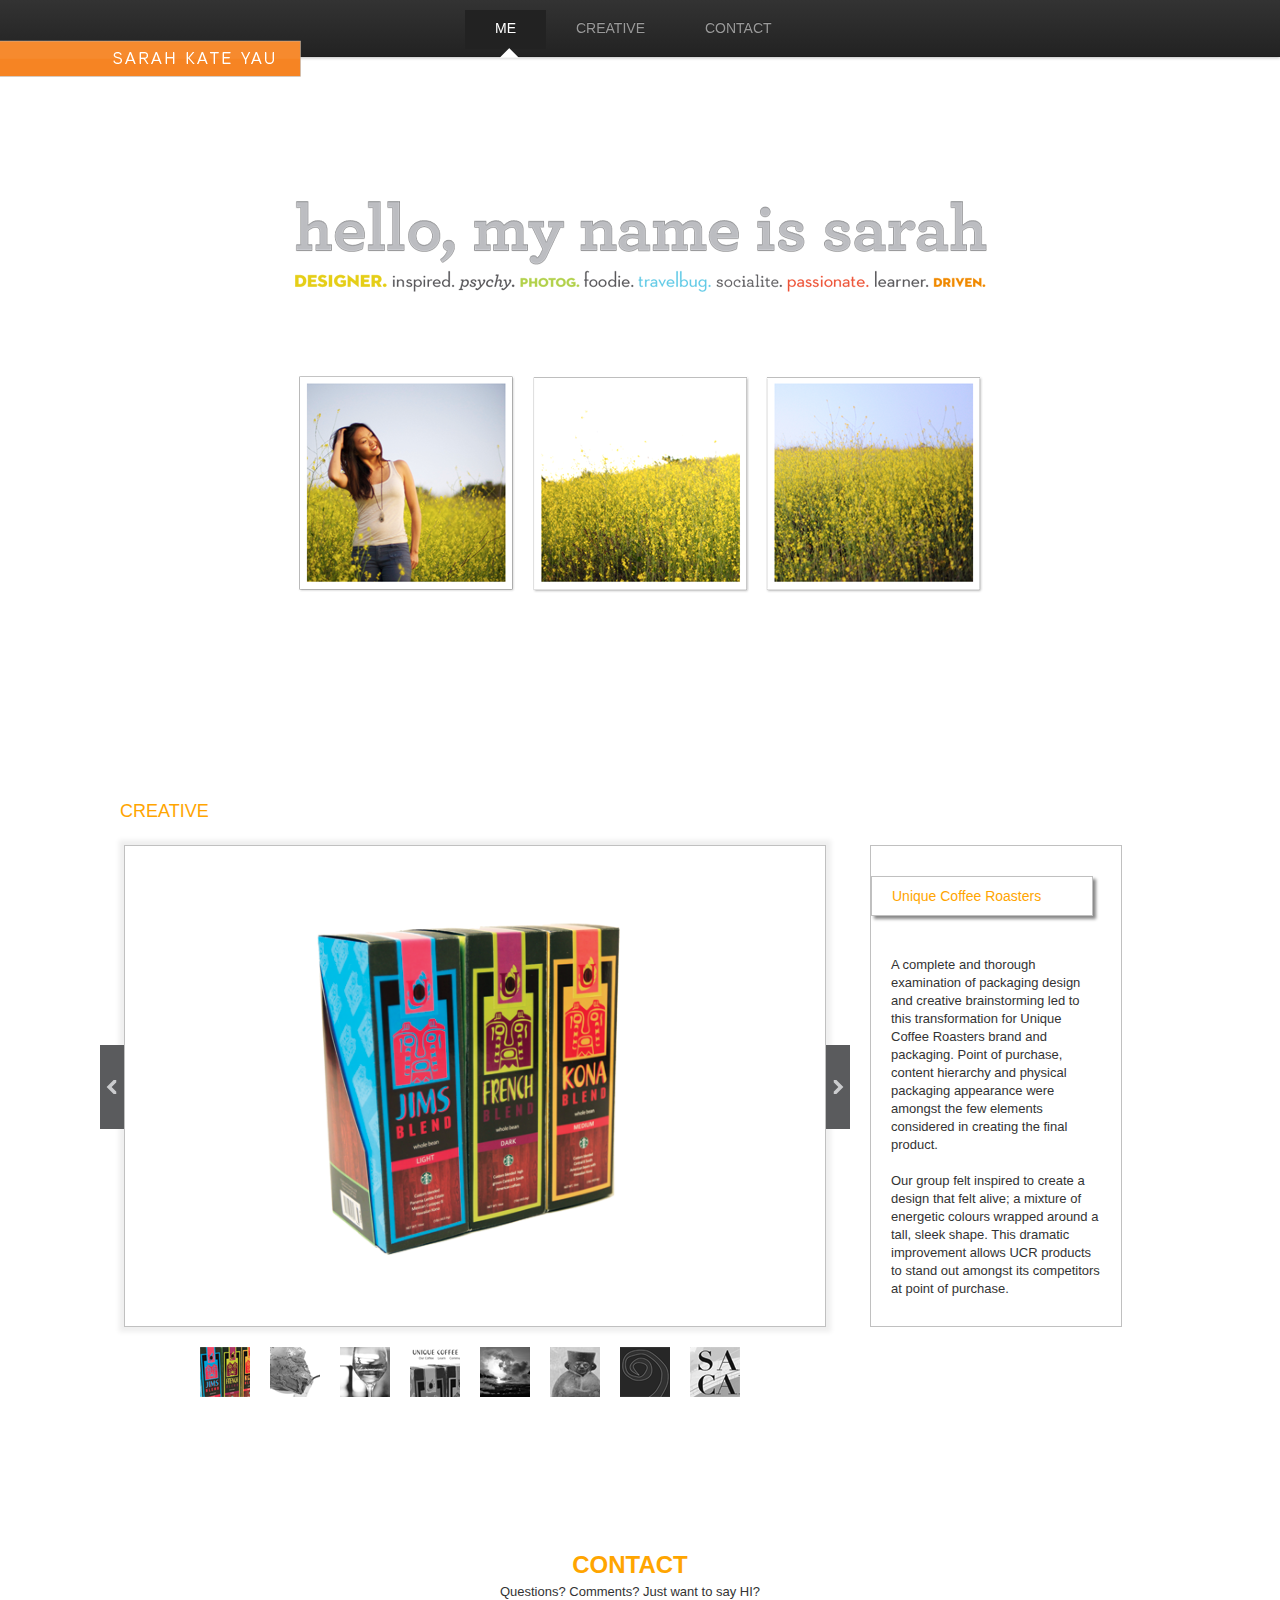
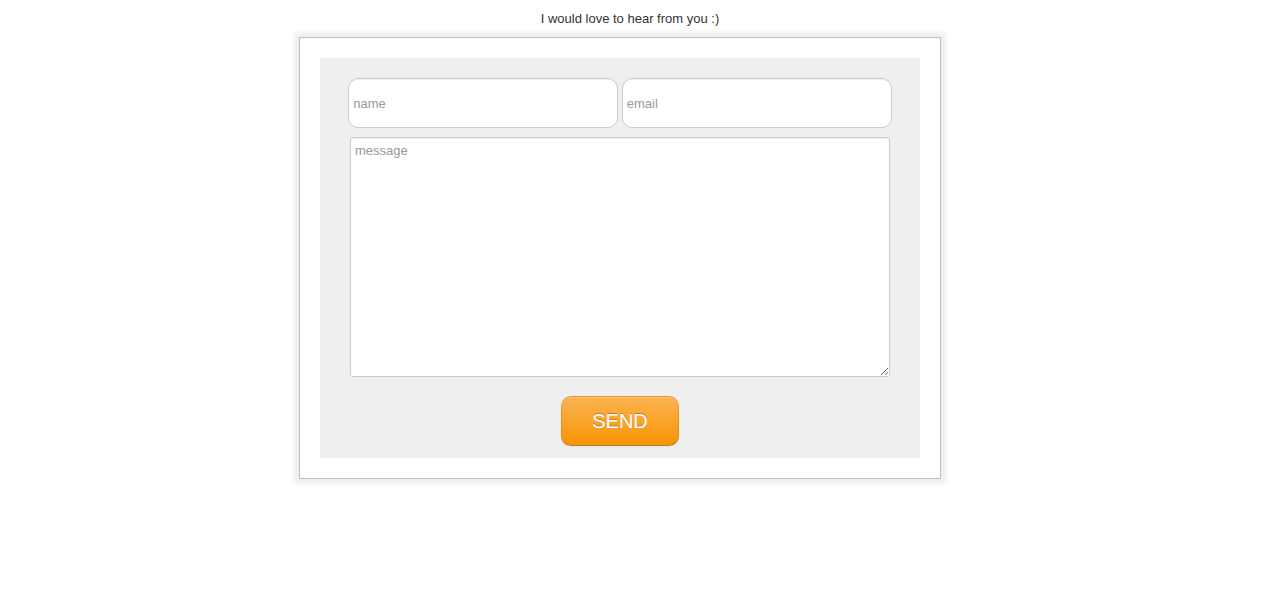
<file: index.html>
<html lang="en">
	<head>
		<meta name="viewport" content="width=device-width, initial-scale=1.0">
		<link rel="stylesheet" type="text/css" href="bootstrap/css/bootstrap.css" />
		<link rel="stylesheet" type="text/css" href="js/prettyPhoto/css/prettyPhoto.css" />
		<link rel="stylesheet" type="text/css" href="css/sky.css" />

		<script type="text/javascript" src="http://use.typekit.com/erq8wps.js"></script>
		<script type="text/javascript">try{Typekit.load();}catch(e){}</script>
		<script src="bootstrap/js/bootstrap.min.js"></script> 
		<script src="http://code.jquery.com/jquery-1.7.2.min.js"></script>
		<script src="js/galleria/galleria-1.2.7.min.js"></script>
		<script src="js/jquery-validate/jquery.validate.min.js"></script>
		<script src="js/prettyPhoto/js/jquery.prettyPhoto.js"></script>
		<script src="js/sky.js"></script>
		<script src="js/sky_email_form.js"></script>
	</head>
	<body>
		<div class="navbar navbar-fixed-top">
			<a class="brand nav_logo" href="#"></a>
			<div class="navbar-inner">
				<ul class="nav sky_nav">
					<li class="active" id="link_me">
						<a href="#">ME</a>
					</li>
					<li id="link_creative"><a href="#">CREATIVE</a></li>
					<li id="link_contact"><a href="#">CONTACT</a></li>
				</ul>
				<div class="container sky_nav">
					<div class="nav_indicator"></div>
				</div>
			  </div>
		  </div>
		<div class="container">
			<div class="row row_cover">
				<div class="span12">
					<div class="row" style="height:200px;"></div>
					<div class="row cover_title"></div>
					<div class="row cover_images"></div> 
				</div>
			</div>
			<div class="row row_creative">
				<div class="row">
					<div class="span12 orange">
						<h3 class="section_title">CREATIVE</h3>
					</div>
				</div>
				<div class="row">
					<div class="span12 slider">
						<div class="slider_control slider_left"></div>
						<div class="slider_viewer shadow" id="galleria">
							<img src="img/main_slideshow/1/IMC-1.png">
							<img src="img/main_slideshow/1/IMC-2.png">
							<img src="img/main_slideshow/2/Wildchef-1.png">
							<img src="img/main_slideshow/2/WildChef-2.png">
							<img src="img/main_slideshow/2/WildChef-3.png">
							<img src="img/main_slideshow/3/AR-1.png">
							<img src="img/main_slideshow/3/AR-2.png">
							<img src="img/main_slideshow/3/AR-3.png">
							<img src="img/main_slideshow/3/AR-4.png">
							<img src="img/main_slideshow/3/AR-5.png">
							<img src="img/main_slideshow/3/AR-6.png">
							<img src="img/main_slideshow/3/AR-7.png">
							<img src="img/main_slideshow/4/cover4.png">
							<img src="img/main_slideshow/5/cover5.png">
							<img src="img/main_slideshow/6/ROM-1.png">
							<img src="img/main_slideshow/6/ROM-2.png">
							<img src="img/main_slideshow/6/ROM-3.png">
							<img src="img/main_slideshow/7/Nutcracker-1.png">
							<img src="img/main_slideshow/7/Nutcracker-2.png">
							<img src="img/main_slideshow/7/Nutcracker-3.png">
							<img src="img/main_slideshow/8/Santiago-1.png">
							<img src="img/main_slideshow/8/Santiago-2.png">
							<img src="img/main_slideshow/8/Santiago-3.png">
							<img src="img/main_slideshow/8/Santiago-4.png">
						</div>
						<div class="slider_control slider_right"></div>
						<div class="span3 slider_description">
							<div id="portfolio_title" class="orange">
							</div>
							<div class="span" id="portfolio_description">
							</div>
						</div>
					</div>
				</div>
				<div class="row">
					<div class="span8 slider_thumbs">
						<div class="span slider_thumb slider_thumb1 active"></div>
						<div class="span slider_thumb slider_thumb2"></div>
						<div class="span slider_thumb slider_thumb3"></div>
						<div class="span slider_thumb slider_thumb4"></div>
						<div class="span slider_thumb slider_thumb5"></div>
						<div class="span slider_thumb slider_thumb6"></div>
						<div class="span slider_thumb slider_thumb7"></div>
						<div class="span slider_thumb slider_thumb8"></div>
					</div>
				</div>
			</div>
			<div class="row row_contact" style="text-align:center;">
				<h2 class="orange">CONTACT</h2>
				<p>Questions? Comments? Just want to say HI?</p>
				<p>I would love to hear from you :)</p>
				<div class="row">
					<form class="contact_form shadow">
						<fieldset class="control-group">
						<div class="contact_inner">
							<div>
								<input type="text" id="contact_name" style="width: 270px;" placeholder="name" class="text required" />
								<input type="email" id="contact_email" style="width: 270px;" placeholder="email" class="email required" />
							</div>
							<div>
								<textarea id="contact_message" style="width: 540px;height: 240px;" placeholder="message"></textarea>
							</div>
							<div>
								<input type="submit" value="SEND" id="btn_submit" class="contact_send btn btn-warning text required"/>
							</div>
						</div>
						</fieldset>
					</form>
				</div>
				<div class="row" style="height: 100px;">
				</div>
			</div>
		</div>
		<a id="portfolio_exposure_swf" ref="prettyPhoto[flash]" href="img/main_slideshow/5/portfolio-exposure.swf?width=792&amp;height=612" title="Interactive Design: Exposure"></a>
		<a id="portfolio_imc_swf" ref="prettyPhoto[flash]" href="img/main_slideshow/4/portfolio-imc.swf?width=792&amp;height=612" title="Interactive Design: IMC"></a>

		<!-- Start of StatCounter Code for Default Guide -->
		<script type="text/javascript">
			var sc_project=7968720; 
			var sc_invisible=1; 
			var sc_security="d29c1b29"; 
		</script>
		<script type="text/javascript"
			src="http://www.statcounter.com/counter/counter.js"></script>
		<noscript><div class="statcounter"><a title="counter for
					vBulletin" href="http://statcounter.com/vbulletin/"
					target="_blank"><img class="statcounter"
					src="http://c.statcounter.com/7968720/0/d29c1b29/1/"
					alt="counter for vBulletin"></a></div></noscript>
		<!-- End of StatCounter Code for Default Guide -->
	</body>
</html>
</file>
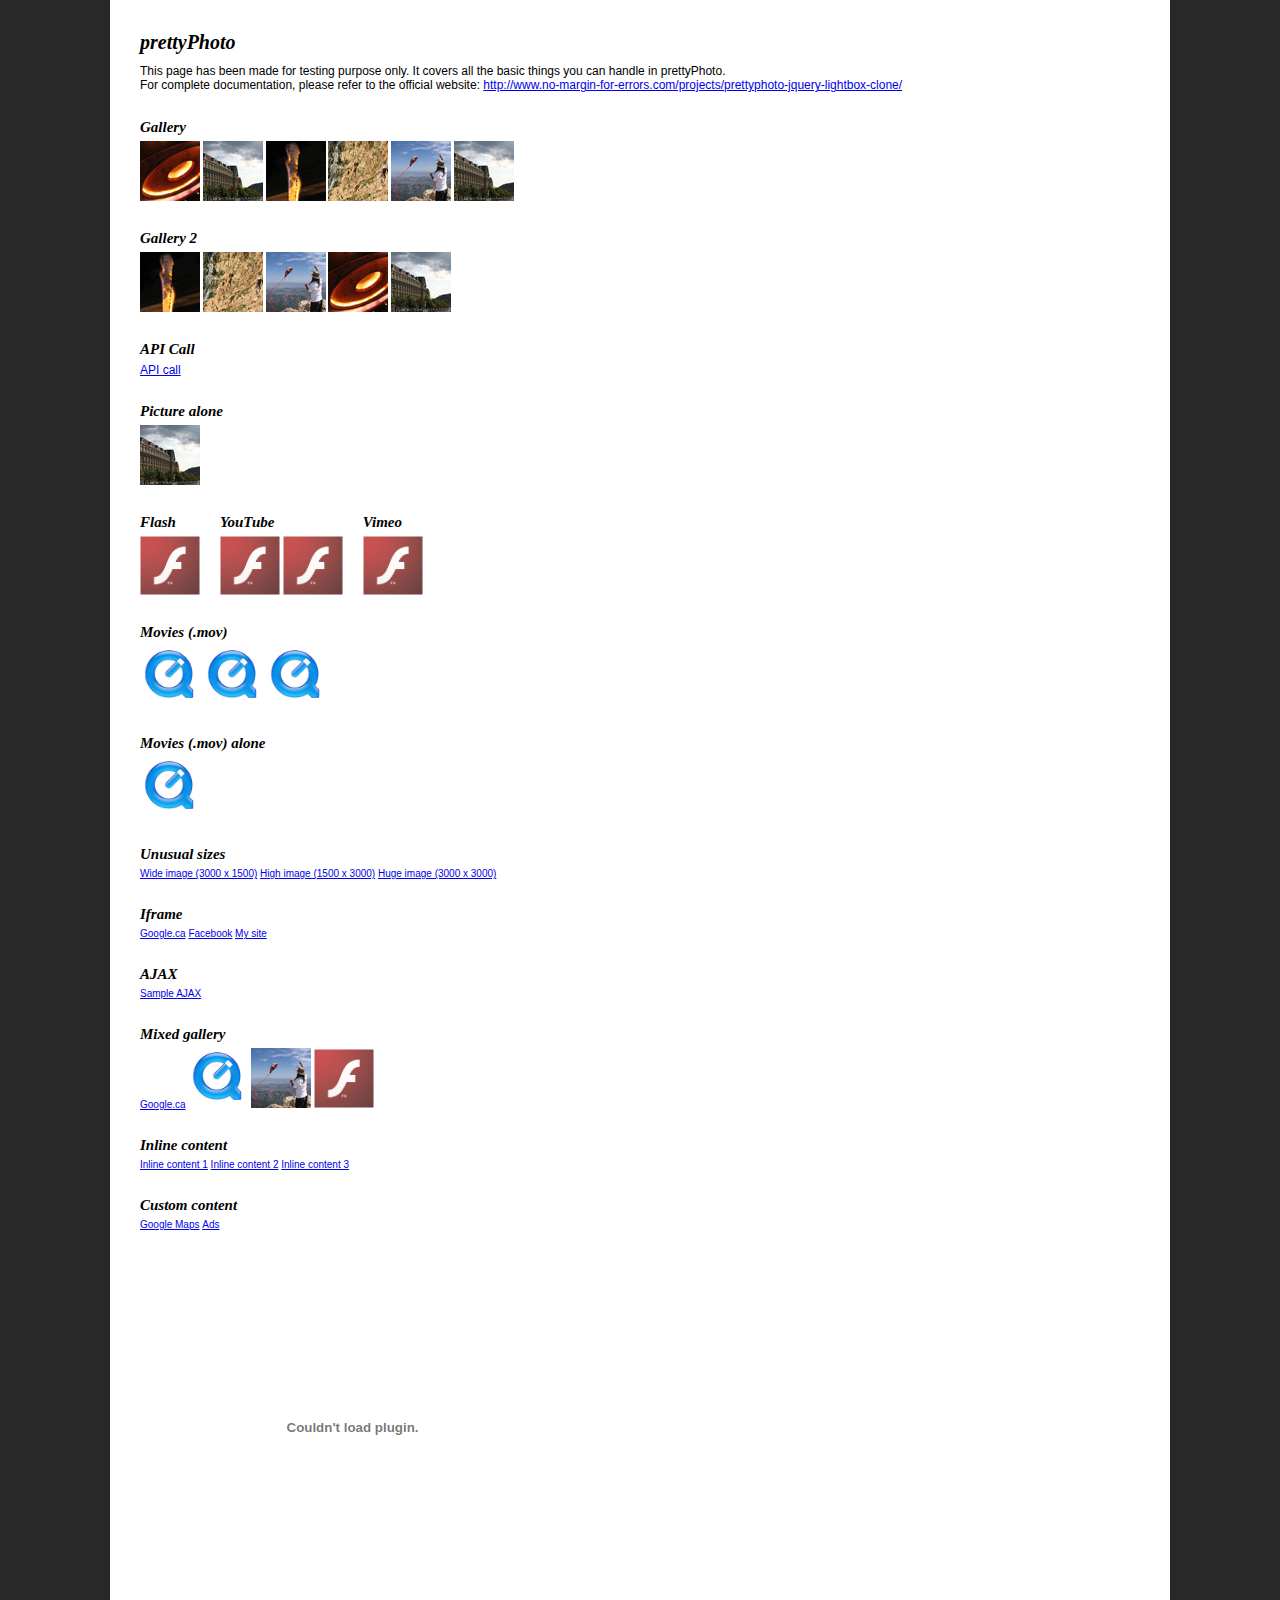
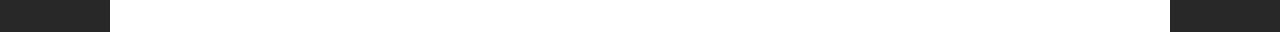
<file: js/prettyPhoto/index.html>
<!DOCTYPE html>
<html>
	<head>
		<title>jQuery lightbox clone - prettyPhoto - by Stephane Caron</title>
		<meta http-equiv="Content-Type" content="text/html; charset=utf-8" />
		<script src="js/jquery-1.6.1.min.js" type="text/javascript"></script>
		<!--script src="js/jquery.lint.js" type="text/javascript" charset="utf-8"></script-->
		<link rel="stylesheet" href="css/prettyPhoto.css" type="text/css" media="screen" title="prettyPhoto main stylesheet" charset="utf-8" />
		<script src="js/jquery.prettyPhoto.js" type="text/javascript" charset="utf-8"></script>
		
		<style type="text/css" media="screen">
			* { margin: 0; padding: 0; }
			
			body {
				background: #282828;
				font: 62.5%/1.2 Arial, Verdana, Sans-Serif;
				padding: 0 20px;
			}
			
			h1 { font-family: Georgia; font-style: italic; margin-bottom: 10px; }
			
			h2 {
				font-family: Georgia;
				font-style: italic;
				margin: 25px 0 5px 0;
			}
			
			p { font-size: 1.2em; }
			
			ul li { display: inline; }
			
			.wide {
				border-bottom: 1px #000 solid;
				width: 4000px;
			}
			
			.fleft { float: left; margin: 0 20px 0 0; }
			
			.cboth { clear: both; }
			
			#main {
				background: #fff;
				margin: 0 auto;
				padding: 30px;
				width: 1000px;
			}
		</style>
	</head>
	<body>
		<div id="main">
			<h1>prettyPhoto</h1>
			
			<p>This page has been made for testing purpose only. It covers all the basic things you can handle in prettyPhoto.</p>
	
			<p>For complete documentation, please refer to the official website: <a href="http://www.no-margin-for-errors.com/projects/prettyphoto-jquery-lightbox-clone/">http://www.no-margin-for-errors.com/projects/prettyphoto-jquery-lightbox-clone/</a></p>
	
			<h2>Gallery</h2>
			<ul class="gallery clearfix">
				<li><a href="images/fullscreen/1.JPG?lol=lol" rel="prettyPhoto[gallery1]" title="You can add caption to pictures. You can add caption to pictures. You can add caption to pictures."><img src="images/thumbnails/t_1.jpg" width="60" height="60" alt="Red round shape" /></a></li>
				<li><a href="images/fullscreen/2.jpg" rel="prettyPhoto[gallery1]"><img src="images/thumbnails/t_2.jpg" width="60" height="60" alt="Nice building" /></a></li>
				<li><a href="images/fullscreen/3.jpg" rel="prettyPhoto[gallery1]"><img src="images/thumbnails/t_3.jpg" width="60" height="60" alt="Fire!" /></a></li>
				<li><a href="images/fullscreen/4.jpg" rel="prettyPhoto[gallery1]"><img src="images/thumbnails/t_4.jpg" width="60" height="60" alt="Rock climbing" /></a></li>
				<li><a href="images/fullscreen/5.jpg" rel="prettyPhoto[gallery1]"><img src="images/thumbnails/t_5.jpg" width="60" height="60" alt="Fly kite, fly!" /></a></li>
				<li><a href="images/fullscreen/6.jpg" rel="prettyPhoto[gallery1]"><img src="images/thumbnails/t_2.jpg" width="60" height="60" alt="Nice building" /></a></li>
			</ul>

			<h2>Gallery 2</h2>
			<ul class="gallery clearfix">
				<li><a href="images/fullscreen/3.jpg" rel="prettyPhoto[gallery2]" title="How is the description on that one? How is the description on that one? How is the description on that one? "><img src="images/thumbnails/t_3.jpg" width="60" height="60" alt="This is a pretty long title" /></a></li>
				<li><a href="images/fullscreen/4.jpg" rel="prettyPhoto[gallery2]" title="Description on a single line."><img src="images/thumbnails/t_4.jpg" width="60" height="60" alt="" /></a></li>
				<li><a href="images/fullscreen/5.jpg" rel="prettyPhoto[gallery2]"><img src="images/thumbnails/t_5.jpg" width="60" height="60" alt="" /></a></li>
				<li><a href="images/fullscreen/1.jpg" rel="prettyPhoto[gallery2]"><img src="images/thumbnails/t_1.jpg" width="60" height="60" alt="" /></a></li>
				<li><a href="images/fullscreen/2.jpg" rel="prettyPhoto[gallery2]"><img src="images/thumbnails/t_2.jpg" width="60" height="60" alt="" /></a></li>
			</ul>

			<h2>API Call</h2>
			<script type="text/javascript" charset="utf-8">
				api_gallery=['images/fullscreen/1.JPG','images/fullscreen/2.jpg','images/fullscreen/3.JPG'];
				api_titles=['API Call Image 1','API Call Image 2','API Call Image 3'];
				api_descriptions=['Description 1','Description 2','Description 3'];
			</script>
			<p><a href="#" onclick="$.prettyPhoto.open(api_gallery,api_titles,api_descriptions); return false">API call</a></p>

			<h2>Picture alone</h2>
			<ul class="gallery clearfix">
				<li><a href="images/fullscreen/2.jpg" rel="prettyPhoto" title="&lt;a href=&#x27;http://www.google.ca&#x27; target=&#x27;_blank&#x27; &gt;This will open Google.com in a new window&lt;/a&gt;"><img src="images/thumbnails/t_2.jpg" width="60" height="60" alt="Picture alone 1" /></a></li>
			</ul>
			<div class="fleft">
				<h2>Flash</h2>
				<ul class="gallery clearfix">
					<li><a href="http://www.adobe.com/products/flashplayer/include/marquee/design.swf?width=792&amp;height=294" rel="prettyPhoto[flash]" title="Flash 10 demo"><img src="images/thumbnails/flash-logo.png" width="60" alt="Flash 10 demo" /></a></li>
				</ul>
			</div>
			<div class="fleft">
				<h2>YouTube</h2>
				<ul class="gallery clearfix">
					<li><a href="http://www.youtube.com/watch?v=kh29_SERH0Y?rel=0" rel="prettyPhoto" title="YouTube demo"><img src="images/thumbnails/flash-logo.png" width="60" alt="" /></a></li>
					<li><a href="http://youtu.be/kh29_SERH0Y?rel=0" rel="prettyPhoto" title="YouTube demo"><img src="images/thumbnails/flash-logo.png" width="60" alt="" /></a></li>
				</ul>
			</div>
			<div class="fleft">
				<h2>Vimeo</h2>
				<ul class="gallery clearfix">
					<li><a href="http://vimeo.com/7874398&width=700" rel="prettyPhoto" title="Vimeo video"><img src="images/thumbnails/flash-logo.png" width="60" alt="VIMEO!" /></a></li>
				</ul>
			</div>
			
			<br class="cboth" />
	
			<h2>Movies (.mov)</h2>
			<ul class="gallery clearfix">
				<li><a href="http://trailers.apple.com/movies/disney/tronlegacy/tronlegacy-tsr1_r640s.mov?width=640&height=272" rel="prettyPhoto[movies]" title="Tron!"><img src="images/thumbnails/quicktime-logo.gif" alt="Tron teaser" width="60" /></a></li>
				<li><a href="http://trailers.apple.com/movies/sony_pictures/karatekid/karatekid-tlr3_r640s.mov?width=640&height=304" rel="prettyPhoto[movies]" title="The Karate Kid"><img src="images/thumbnails/quicktime-logo.gif" alt="The Karate Kid" width="60" /></a></li>
				<li><a href="http://trailers.apple.com/movies/paramount/shutterisland/shutterisland-tvspot1_r640s.mov?width=640&height=272" rel="prettyPhoto[movies]" title="Shutter Island"><img src="images/thumbnails/quicktime-logo.gif" alt="Shutter Island" width="60" /></a></li>
			</ul>
	
			<h2>Movies (.mov) alone</h2>
			<ul class="gallery clearfix">
				<li><a href="http://trailers.apple.com/movies/disney/tronlegacy/tronlegacy-tsr1_r640s.mov?width=640&height=272" rel="prettyPhoto" title="Tron!"><img src="images/thumbnails/quicktime-logo.gif" alt="Tron teaser" width="60" /></a></li>
			</ul>
	
			<h2>Unusual sizes</h2>
			<ul class="gallery clearfix">
				<li><a href="images/fullscreen/wide.gif" rel="prettyPhoto[unusual]">Wide image (3000 x 1500)</a></li>
				<li><a href="images/fullscreen/high.gif" rel="prettyPhoto[unusual]">High image (1500 x 3000)</a></li>
				<li><a href="images/fullscreen/huge.gif" rel="prettyPhoto[unusual]">Huge image (3000 x 3000)</a></li>
			</ul>
	
			<h2>Iframe</h2>
			<ul class="gallery clearfix">
				<li><a href="http://www.google.com/search?ie=UTF-8&amp;oe=UTF-8&amp;q=prettyphoto&amp;iframe=true&amp;width=100%&amp;height=100%" rel="prettyPhoto[iframe]">Google.ca</a></li>
				<li><a href="http://www.facebook.com?iframe=true&amp;width=600&amp;height=300" rel="prettyPhoto[iframe]">Facebook</a></li>
				<li><a href="http://nmfe.co?iframe=true&amp;width=300&amp;height=200" rel="prettyPhoto[iframe]">My site</a></li>
			</ul>
	
			<h2>AJAX</h2>
			<ul class="gallery clearfix">
				<li><a href="xhr_response.html?ajax=true&amp;width=400&amp;height=160" rel="prettyPhoto[ajax]">Sample AJAX</a></li>
			</ul>
	
			<h2>Mixed gallery</h2>
			<ul class="gallery clearfix">
				<li><a href="http://www.google.ca?iframe=true&amp;width=1000&amp;height=500" rel="prettyPhoto[mixed]">Google.ca</a></li>
				<li><a href="http://trailers.apple.com/movies/disney/tronlegacy/tronlegacy-tsr1_r640s.mov?width=640&height=272" rel="prettyPhoto[mixed]" title="Tron!"><img src="images/thumbnails/quicktime-logo.gif" alt="Tron teaser" width="60" /></a></li>
				<li><a href="images/fullscreen/5.jpg" rel="prettyPhoto[mixed]"><img src="images/thumbnails/t_5.jpg" width="60" height="60" alt="" /></a></li>
				<li><a href="http://www.adobe.com/products/flashplayer/include/marquee/design.swf?width=792&amp;height=294" rel="prettyPhoto[mixed]" title="Flash 10 demo"><img src="images/thumbnails/flash-logo.png" width="60" alt="Flash 10 demo" /></a></li>
			</ul>
	
			<h2>Inline content</h2>
			<ul class="gallery clearfix">
				<li><a href="#inline_demo" rel="prettyPhoto[inline]">Inline content 1</a></li>
				<li><a href="#inline_demo2" rel="prettyPhoto[inline]">Inline content 2</a></li>
				<li><a href="#inline_demo3" rel="prettyPhoto[inline]">Inline content 3</a></li>
			</ul>
			<div id="inline_demo" style="display:none;">
				<p><a href="http://www.google.ca?iframe=true&amp;width=1000&amp;height=500">Google.ca</a></p>
				<p>Lorem ipsum dolor sit amet, consectetur adipisicing elit, sed do eiusmod tempor incididunt ut labore et dolore magna aliqua. Ut enim ad minim veniam, quis nostrud exercitation ullamco laboris nisi ut aliquip ex ea commodo consequat. Duis aute irure dolor in reprehenderit in voluptate velit esse cillum dolore eu fugiat nulla pariatur. Excepteur sint occaecat cupidatat non proident, sunt in culpa qui officia deserunt mollit anim id est laborum.</p>
			</div>
			<div id="inline_demo2" style="display:none;">
				<p>Lorem ipsum dolor sit amet, consectetur adipisicing elit, sed do eiusmod tempor incididunt ut labore et dolore magna aliqua. Ut enim ad minim veniam, quis nostrud exercitation ullamco laboris nisi ut aliquip ex ea commodo consequat. Duis aute irure dolor in reprehenderit in voluptate velit esse cillum dolore eu fugiat nulla pariatur. Excepteur sint occaecat cupidatat non proident, sunt in culpa qui officia deserunt mollit anim id est laborum.</p>
				<p>Lorem ipsum dolor sit amet, consectetur adipisicing elit, sed do eiusmod tempor incididunt ut labore et dolore magna aliqua. Ut enim ad minim veniam, quis nostrud exercitation ullamco laboris nisi ut aliquip ex ea commodo consequat. Duis aute irure dolor in reprehenderit in voluptate velit esse cillum dolore eu fugiat nulla pariatur. Excepteur sint occaecat cupidatat non proident, sunt in culpa qui officia deserunt mollit anim id est laborum.</p>
				<p>Lorem ipsum dolor sit amet, consectetur adipisicing elit, sed do eiusmod tempor incididunt ut labore et dolore magna aliqua. Ut enim ad minim veniam, quis nostrud exercitation ullamco laboris nisi ut aliquip ex ea commodo consequat. Duis aute irure dolor in reprehenderit in voluptate velit esse cillum dolore eu fugiat nulla pariatur. Excepteur sint occaecat cupidatat non proident, sunt in culpa qui officia deserunt mollit anim id est laborum.</p>
				<p>Lorem ipsum dolor sit amet, consectetur adipisicing elit, sed do eiusmod tempor incididunt ut labore et dolore magna aliqua. Ut enim ad minim veniam, quis nostrud exercitation ullamco laboris nisi ut aliquip ex ea commodo consequat. Duis aute irure dolor in reprehenderit in voluptate velit esse cillum dolore eu fugiat nulla pariatur. Excepteur sint occaecat cupidatat non proident, sunt in culpa qui officia deserunt mollit anim id est laborum.</p>
			</div>
			<div id="inline_demo3" style="display:none;">
				<p>Lorem ipsum dolor sit amet, consectetur adipisicing elit, sed do eiusmod tempor incididunt ut labore et dolore magna aliqua. Ut enim ad minim veniam, quis nostrud exercitation ullamco laboris nisi ut aliquip ex ea commodo consequat. Duis aute irure dolor in reprehenderit in voluptate velit esse cillum dolore eu fugiat nulla pariatur. Excepteur sint occaecat cupidatat non proident, sunt in culpa qui officia deserunt mollit anim id est laborum.</p>
				<p>Lorem ipsum dolor sit amet, consectetur adipisicing elit, sed do eiusmod tempor incididunt ut labore et dolore magna aliqua. Ut enim ad minim veniam, quis nostrud exercitation ullamco laboris nisi ut aliquip ex ea commodo consequat. Duis aute irure dolor in reprehenderit in voluptate velit esse cillum dolore eu fugiat nulla pariatur. Excepteur sint occaecat cupidatat non proident, sunt in culpa qui officia deserunt mollit anim id est laborum.</p>
				<p><img src="images/fullscreen/2.jpg" /></p>
			</div>
	
			<h2>Custom content</h2>
			<ul id="custom_content" class="gallery clearfix">
				<li><a href="#?custom=true&width=260&height=270" rel="prettyPhoto">Google Maps</a></li>
				<li><a href="#?custom=true&width=260&height=400" rel="prettyPhoto">Ads</a></li>
			</ul>
			
			<br /><br />
			
			<object width="425" height="344"><param name="movie" value="http://www.youtube.com/v/_HOMoTqEASY&hl=en&fs=1&"></param><param name="allowFullScreen" value="true"></param><param name="allowscriptaccess" value="always"></param><param name="wmode" value="opaque"></param><embed src="http://www.youtube.com/v/_HOMoTqEASY&hl=en&fs=1&" type="application/x-shockwave-flash" allowscriptaccess="always" allowfullscreen="true" width="425" height="344" wmode="opaque"></embed></object>
			<iframe title="YouTube video player" width="425" height="344" src="http://www.youtube.com/embed/_HOMoTqEASY" frameborder="0" allowfullscreen></iframe>
	
			<script type="text/javascript" charset="utf-8">
			$(document).ready(function(){
				$("area[rel^='prettyPhoto']").prettyPhoto();
				
				$(".gallery:first a[rel^='prettyPhoto']").prettyPhoto({animation_speed:'normal',theme:'light_square',slideshow:3000, autoplay_slideshow: true});
				$(".gallery:gt(0) a[rel^='prettyPhoto']").prettyPhoto({animation_speed:'fast',slideshow:10000, hideflash: true});
		
				$("#custom_content a[rel^='prettyPhoto']:first").prettyPhoto({
					custom_markup: '<div id="map_canvas" style="width:260px; height:265px"></div>',
					changepicturecallback: function(){ initialize(); }
				});

				$("#custom_content a[rel^='prettyPhoto']:last").prettyPhoto({
					custom_markup: '<div id="bsap_1259344" class="bsarocks bsap_d49a0984d0f377271ccbf01a33f2b6d6"></div><div id="bsap_1237859" class="bsarocks bsap_d49a0984d0f377271ccbf01a33f2b6d6" style="height:260px"></div><div id="bsap_1251710" class="bsarocks bsap_d49a0984d0f377271ccbf01a33f2b6d6"></div>',
					changepicturecallback: function(){ _bsap.exec(); }
				});
			});
			</script>
	
			<!-- Google Maps Code -->
			<script type="text/javascript"
			    src="http://maps.google.com/maps/api/js?sensor=true">
			</script>
			<script type="text/javascript">
			  function initialize() {
			    var latlng = new google.maps.LatLng(-34.397, 150.644);
			    var myOptions = {
			      zoom: 8,
			      center: latlng,
			      mapTypeId: google.maps.MapTypeId.ROADMAP
			    };
			    var map = new google.maps.Map(document.getElementById("map_canvas"),
			        myOptions);
			  }

			</script>
			<!-- END Google Maps Code -->
	
			<!-- BuySellAds.com Ad Code -->
			<style type="text/css" media="screen">
				.bsap a { float: left; }
			</style>
			<script type="text/javascript">
			(function(){
			  var bsa = document.createElement('script');
			     bsa.type = 'text/javascript';
			     bsa.async = true;
			     bsa.src = '//s3.buysellads.com/ac/bsa.js';
			  (document.getElementsByTagName('head')[0]||document.getElementsByTagName('body')[0]).appendChild(bsa);
			})();
			</script>
			<!-- END BuySellAds.com Ad Code -->
	</div>
	</body>
</html>
</file>
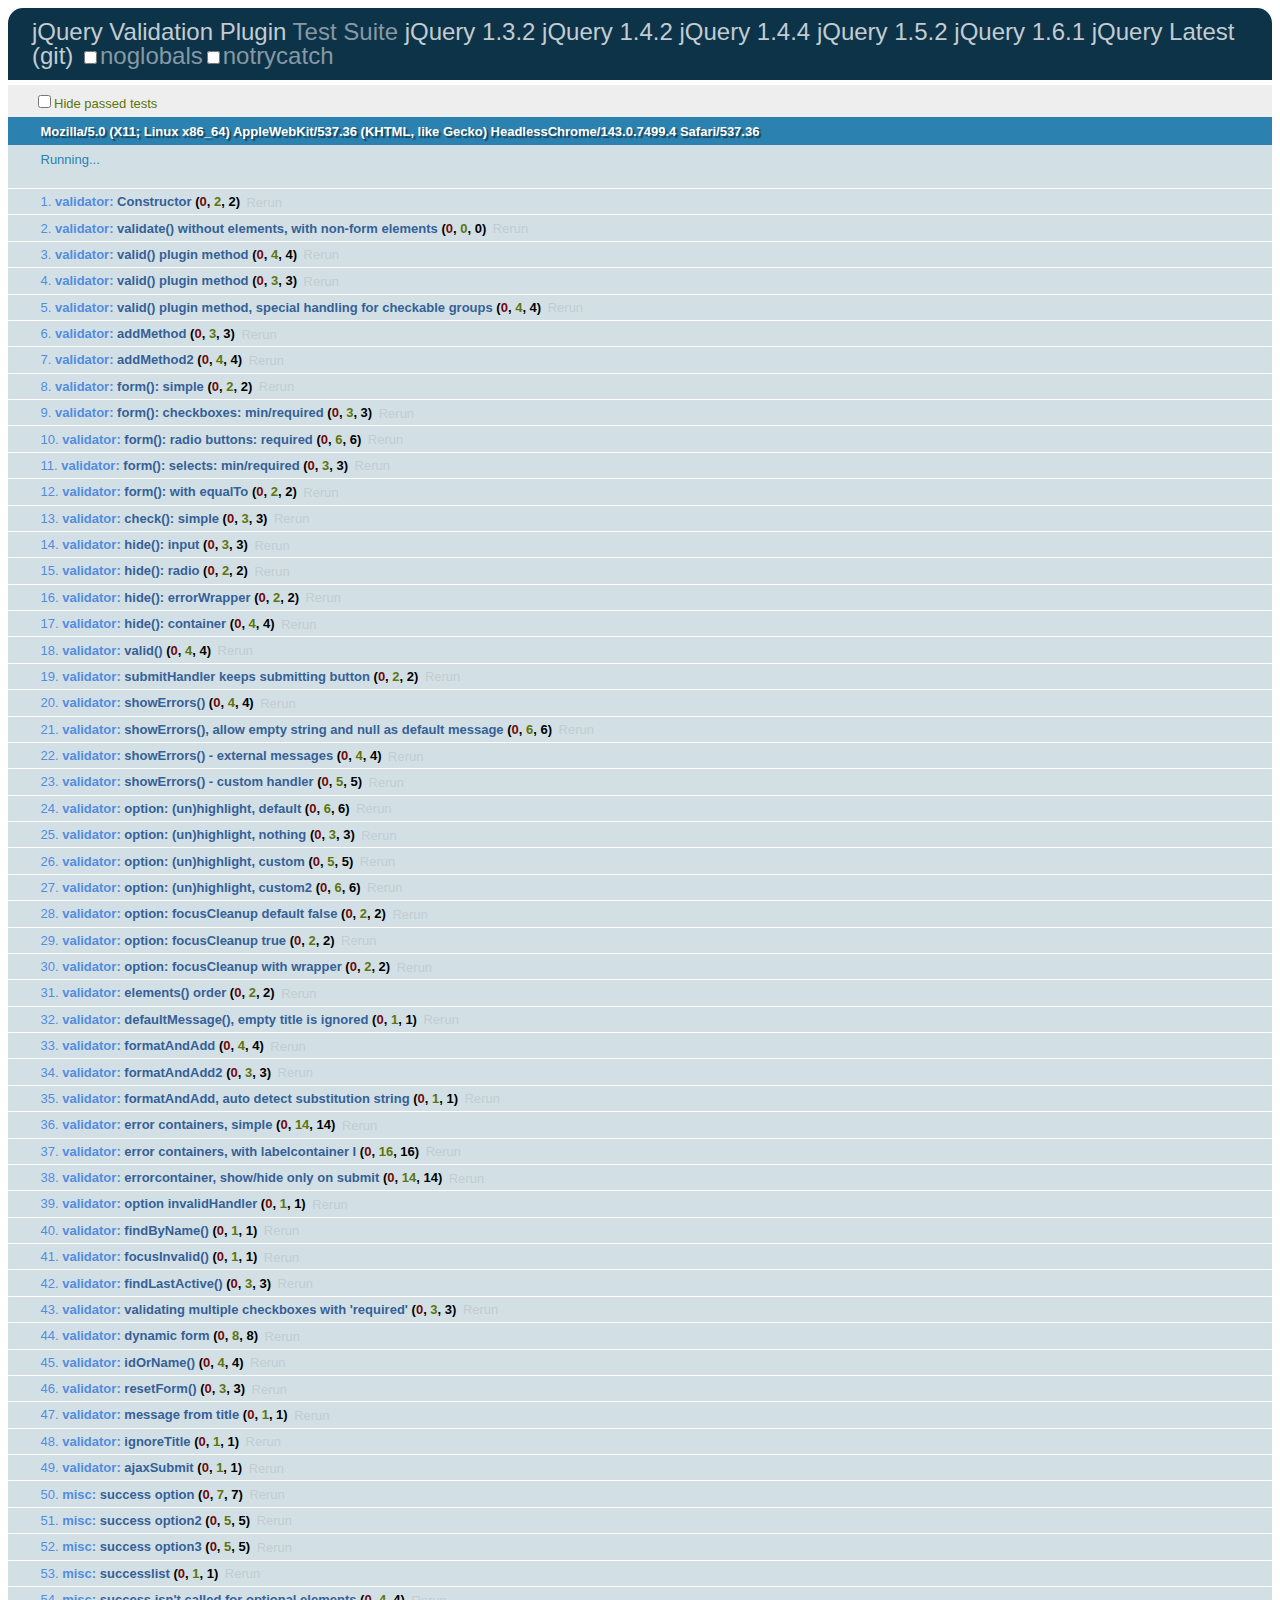
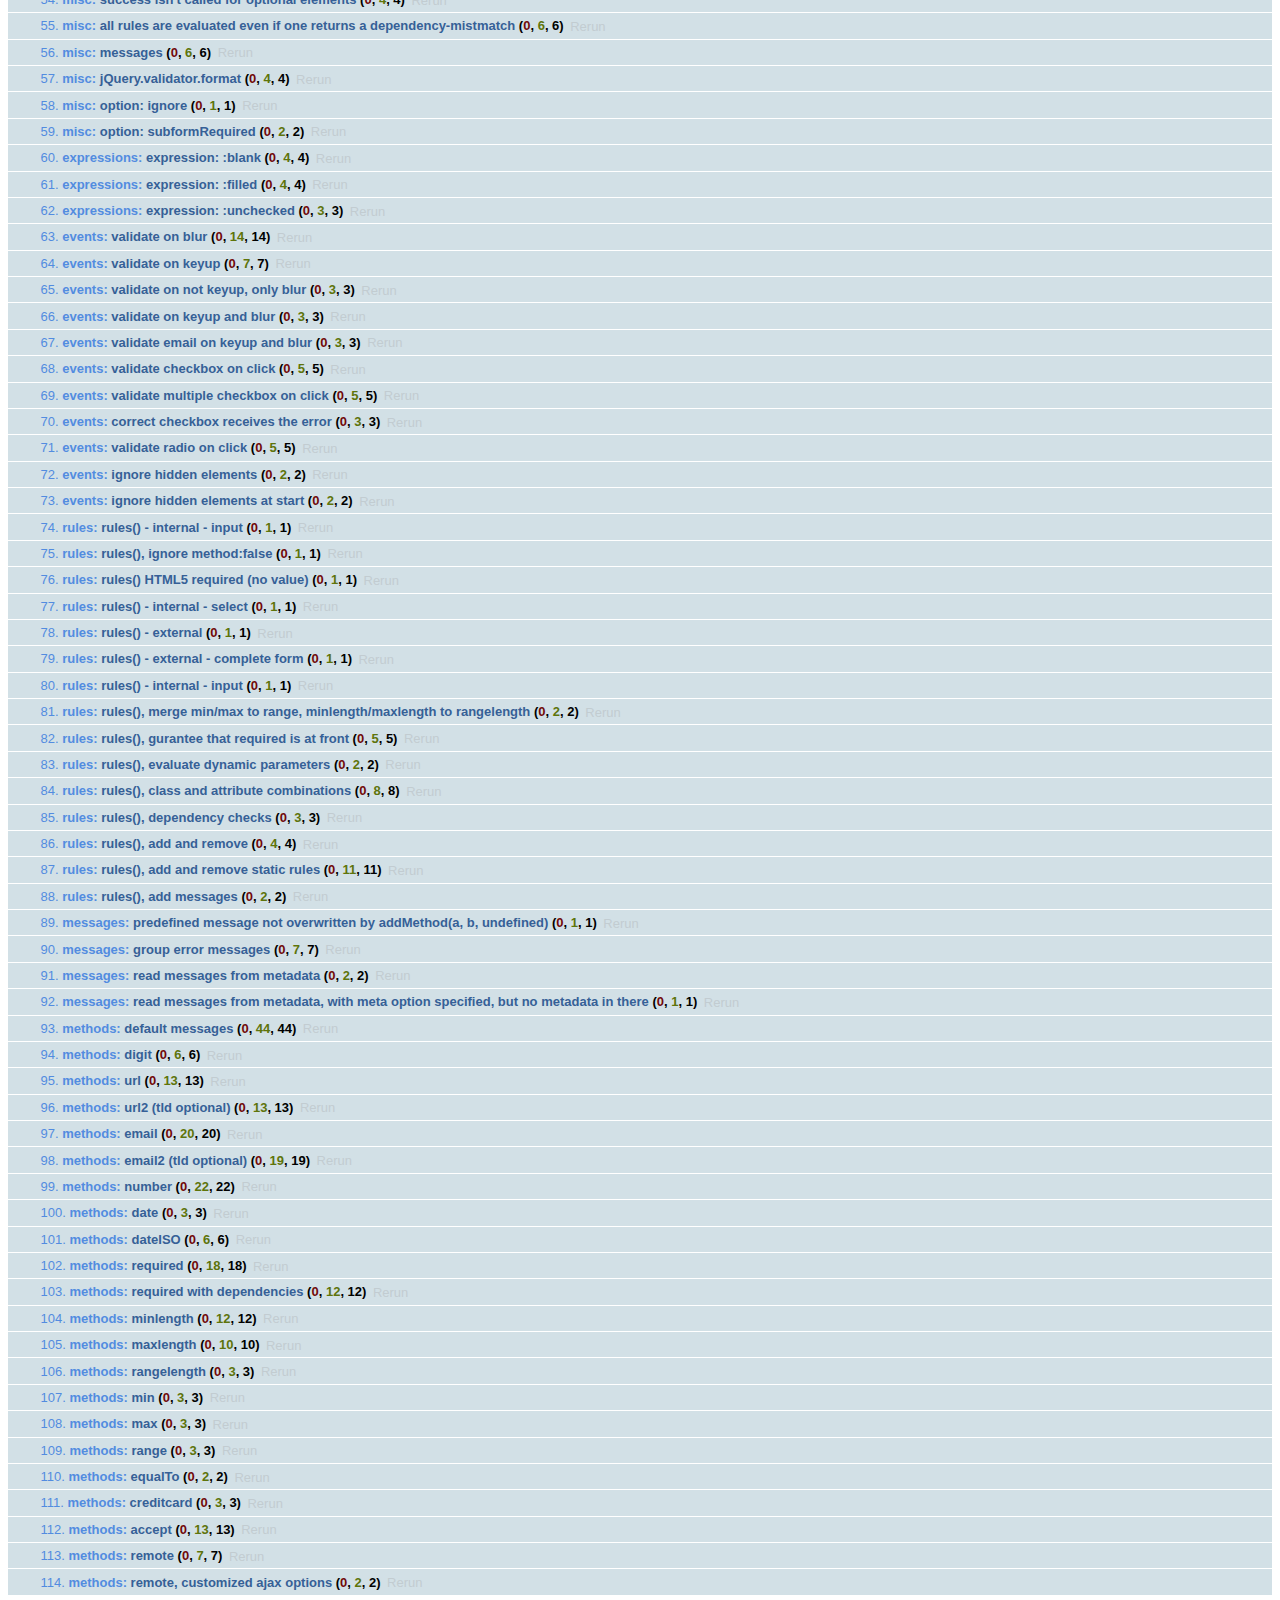
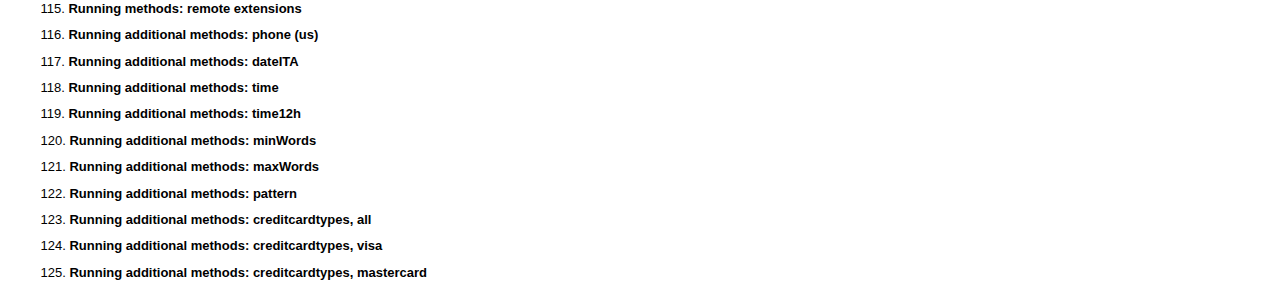
<file: js/jquery-validate/test/index.html>
<!DOCTYPE html>
<html id="html">
<head>
	<title>jQuery - Validation Test Suite</title>
	<link rel="Stylesheet" media="screen" href="qunit/qunit.css" />
	<script type="text/javascript" src="jquery.js"></script>
	<script type="text/javascript" src="../lib/jquery.form.js"></script>
	<script type="text/javascript" src="qunit/qunit.js"></script>
	<script type="text/javascript" src="../lib/jquery.metadata.js"></script>
	<script type="text/javascript" src="../lib/jquery.mockjax.js"></script>
	<script type="text/javascript" src="../jquery.validate.js"></script>
	<script type="text/javascript" src="../additional-methods.js"></script>
	<script type="text/javascript" src="test.js"></script>
	<script type="text/javascript" src="rules.js"></script>
	<script type="text/javascript" src="messages.js"></script>
	<script type="text/javascript" src="methods.js"></script>
</head>
<body id="body">
	<h1 id="qunit-header">
		<a href="http://bassistance.de/jquery-plugins/jquery-plugin-validation/">jQuery Validation Plugin</a> Test Suite
		<a href="?jquery=1.3.2">jQuery 1.3.2</a>
		<a href="?jquery=1.4.2">jQuery 1.4.2</a>
		<a href="?jquery=1.4.4">jQuery 1.4.4</a>
		<a href="?jquery=1.5.2">jQuery 1.5.2</a>
		<a href="?jquery=1.6.1">jQuery 1.6.1</a>
		<a href="?jquery=git">jQuery Latest (git)</a>
		</h1>
	<div>
	</div>
	<h2 id="qunit-banner"></h2>
	<div id="qunit-testrunner-toolbar"></div>
	<h2 id="qunit-userAgent"></h2>
	<ol id="qunit-tests"></ol>

	<!-- Test HTML -->
	<div id="other" style="display:none;">
		<input type="password" name="pw1" id="pw1" value="engfeh" />
		<input type="password" name="pw2" id="pw2" value="" />
	</div>
	<div id="qunit-fixture">
		<p id="firstp">See <a id="simon1" href="http://simon.incutio.com/archive/2003/03/25/#getElementsBySelector" rel="bookmark">this blog entry</a> for more information.</p>
		<p id="ap">
			Here are some links in a normal paragraph: <a id="google" href="http://www.google.com/" title="Google!">Google</a>,
			<a id="groups" href="http://groups.google.com/">Google Groups</a>.
			This link has <code><a href="#" id="anchor1">class="blog"</a></code>:
			<a href="http://diveintomark.org/" class="blog" hreflang="en" id="mark">diveintomark</a>

		</p>
		<div id="foo">
			<p id="sndp">Everything inside the red border is inside a div with <code>id="foo"</code>.</p>
			<p lang="en" id="en">This is a normal link: <a id="yahoo" href="http://www.yahoo.com/" class="blogTest">Yahoo</a></p>
			<p id="sap">This link has <code><a href="#2" id="anchor2">class="blog"</a></code>: <a href="http://simon.incutio.com/" class="blog link" id="simon">Simon Willison's Weblog</a></p>

		</div>
		<p id="first">Try them out:</p>
		<ul id="firstUL"></ul>
		<ol id="empty"></ol>

		<form id="testForm1">
			<input type="text" class="{required:true,minlength:2}" title="buga" name="firstname" id="firstname" />
			<label id="errorFirstname" for="firstname" class="error">error for firstname</label>
			<input type="text" class="{required:true}" title="buga" name="lastname" id="lastname" />
			<input type="text" class="{required:true}" title="something" name="something" id="something" value="something" />
		</form>

		<form id="testForm1clean">
			<input title="buga" name="firstname" id="firstnamec" />
			<label id="errorFirstname" for="firstname" class="error">error for firstname</label>
			<input title="buga" name="lastname" id="lastnamec" />
			<input name="username" id="usernamec" />
		</form>

		<form id="userForm">
			<input type="text" class="{required:true}" name="username" id="username" />
			<input type="submit" name="submitButton" value="submitButtonValue" />
		</form>

		<form id="signupForm" action="form.php">
			<input id="user" name="user" title="Please enter your username (at least 3 characters)" class="{required:true,minlength:3}" />
			<input type="password" name="password" id="password" class="{required:true,minlength:5}" />
		</form>

		<form id="testForm2">
			<input class="{required:true}" type="radio" name="agree" id="agb" />
			<label for="agree" id="agreeLabel" class="xerror">error for agb</label>
		</form>

		<form id="testForm3">
			<select class="{required:true}" name="meal" id="meal" >
				<option value="">Please select...</option>
				<option value="1">Food</option>
				<option value="2">Milk</option>
			</select>
		</form>
		<div class="error" id="errorContainer">
			<ul>
				<li class="error" id="errorWrapper">
					<label for="meal" id="mealLabel" class="error">error for meal</label>
				</li>
			</ul>
		</div>

		<form id="testForm4">
			<input class="{foo:true}" name="f1" id="f1" />
			<input class="{bar:true}" name="f2" id="f2" />
		</form>

		<form id="testForm5">
			<input class="{equalTo:'#x2'}" value="x" name="x1" id="x1" />
			<input class="{equalTo:'#x1'}" value="y" name="x2" id="x2" />
		</form>

		<form id="testForm6">
			<input class="{required:true,minlength:2}" type="checkbox" name="check" id="form6check1" />
			<input type="checkbox" name="check" id="form6check2" />
		</form>

		<form id="testForm7">
			<select class="{required:true,minlength:2}" name="selectf7" id="selectf7" multiple="multiple">
				<option id="optionxa" value="0">0</option>
				<option id="optionxb" value="1">1</option>
				<option id="optionxc" value="2">2</option>
				<option id="optionxd" value="3">3</option>
			</select>
		</form>

		<form id="dateRangeForm">
			<input id="fromDate" name="fromDate" class="requiredDateRange" value="x" />
			<input id="toDate" name="toDate" class="requiredDateRange" value="y" />
			<span class="errorContainer"></span>
		</form>

		<form id="testForm8">
			<input id="form8input" class="{required:true,number:true,rangelength:[2,8]}" name="abc" />
			<input type="radio" name="radio1"/>
		</form>

		<form id="testForm9">
			<input id="testEmail9" class="{required:true,email:true,messages:{required:'required',email:'email'}}" />
		</form>

		<form id="testForm10">
			<input type="radio" name="testForm10Radio" value="1" id="testForm10Radio1" />
			<input type="radio" name="testForm10Radio" value="2" id="testForm10Radio2" />
		</form>

		<form id="testForm11">
			<!-- HTML5 -->
			<input required type="text" name="testForm11Text" id="testForm11text1" />
		</form>

		<div id="simplecontainer">
			<h3></h3>
		</div>

		<div id="container"></div>

		<ol id="labelcontainer"></ol>

		<form id="elementsOrder">
			<select class="required" name="order1" id="order1"><option value="">none</option></select>
			<input class="required" name="order2" id="order2"/>
			<input class="required" name="order3" type="checkbox" id="order3"/>
			<input class="required" name="order4" id="order4"/>
			<input class="required" name="order5" type="radio" id="order5"/>
			<input class="required" name="order6" id="order6"/>
			<ul id="orderContainer">
			</ul>
		</form>

		<form id="form" action="formaction">
			<input type="text" name="action" value="Test" id="text1"/>
			<input type="text" name="text2" value="   " id="text1b"/>
			<input type="text" name="text2" value="T " id="text1c"/>
			<input type="text" name="text2" value="T" id="text2"/>
			<input type="text" name="text2" value="TestTestTest" id="text3"/>

			<input type="text" name="action" value="0" id="value1"/>
			<input type="text" name="text2" value="10" id="value2"/>
			<input type="text" name="text2" value="1000" id="value3"/>

			<input type="radio" name="radio1" id="radio1"/>
			<input type="radio" name="radio1" id="radio1a"/>
			<input type="radio" name="radio2" id="radio2" checked="checked"/>
			<input type="radio" name="radio" id="radio3"/>
			<input type="radio" name="radio" id="radio4" checked="checked"/>

			<input type="checkbox" name="check" id="check1" checked="checked"/>
			<input type="checkbox" name="check" id="check1b" />

			<input type="checkbox" name="check2" id="check2"/>

			<input type="checkbox" name="check3" id="check3" checked="checked"/>
			<input type="checkbox" name="check3" checked="checked"/>
			<input type="checkbox" name="check3" checked="checked"/>
			<input type="checkbox" name="check3" checked="checked"/>
			<input type="checkbox" name="check3" checked="checked"/>

			<input type="hidden" name="hidden" id="hidden1"/>
			<input type="text" style="display:none;" name="foo[bar]" id="hidden2"/>

			<input type="text" readonly="readonly" id="name" name="name" value="name" />

			<button name="button">Button</button>

			<textarea id="area1" name="area1"">foobar</textarea>


			<textarea id="area2" name="area2"></textarea>

			<select name="select1" id="select1">
				<option id="option1a" value="">Nothing</option>
				<option id="option1b" value="1">1</option>
				<option id="option1c" value="2">2</option>
				<option id="option1d" value="3">3</option>
			</select>
			<select name="select2" id="select2">
				<option id="option2a" value="">Nothing</option>
				<option id="option2b" value="1">1</option>
				<option id="option2c" value="2">2</option>
				<option id="option2d" selected="selected" value="3">3</option>
			</select>
			<select name="select3" id="select3" multiple="multiple">
				<option id="option3a" value="">Nothing</option>
				<option id="option3b" selected="selected" value="1">1</option>
				<option id="option3c" selected="selected" value="2">2</option>
				<option id="option3d" value="3">3</option>
			</select>
			<select name="select4" id="select4" multiple="multiple">
				<option id="option4a" selected="selected" value="1">1</option>
				<option id="option4b" selected="selected" value="2">2</option>
				<option id="option4c" selected="selected" value="3">3</option>
				<option id="option4d" selected="selected" value="4">4</option>
				<option id="option4e" selected="selected" value="5">5</option>
			</select>
			<select name="select5" id="select5" multiple="multiple">
				<option id="option5a" value="0">0</option>
				<option id="option5b" value="1">1</option>
				<option id="option5c" value="2">2</option>
				<option id="option5d" value="3">3</option>
			</select>
		</form>

		<form id="v2">
			<input id="v2-i1" name="v2-i1" class="required" />
			<input id="v2-i2" name="v2-i2" class="required email" />
			<input id="v2-i3" name="v2-i3" class="url" />
			<input id="v2-i4" name="v2-i4" class="required" minlength="2" />
			<input id="v2-i5" name="v2-i5" class="required" minlength="2" maxlength="5" customMethod1="123" />
			<input id="v2-i6" name="v2-i6" class="required customMethod2 {maxlength: 5}" minlength="2" />
			<input id="v2-i7" name="v2-i7" />
		</form>

		<form id="checkables">
			<input type="checkbox" id="checkable1" name="checkablesgroup" class="required" />
			<input type="checkbox" id="checkable2" name="checkablesgroup" />
			<input type="checkbox" id="checkable3" name="checkablesgroup" />
		</form>


		<form id="subformRequired">
			<div class="billingAddressControl">
            	<input type="checkbox" id="bill_to_co" name="bill_to_co" class="toggleCheck" checked="checked" style="width: auto;" tabindex="1" />
            	<label for="bill_to_co" style="cursor:pointer">Same as Company Address</label>
          	</div>
			<div id="subform">
				<input  maxlength="40" class="billingRequired" name="bill_first_name" size="20" type="text" tabindex="2" value="" />
			</div>
			<input id="co_name" class="required" maxlength="40" name="co_name" size="20" type="text" tabindex="1" value="" />
		</form>

		<form id="withTitle">
			<input class="required" name="hastitle" type="text" title="fromtitle" />
		</form>

		<form id="ccform" method="get" action="">
			<input id="cardnumber" name="cardnumber" />
		</form>
	</div>

</body>
</html>
</file>
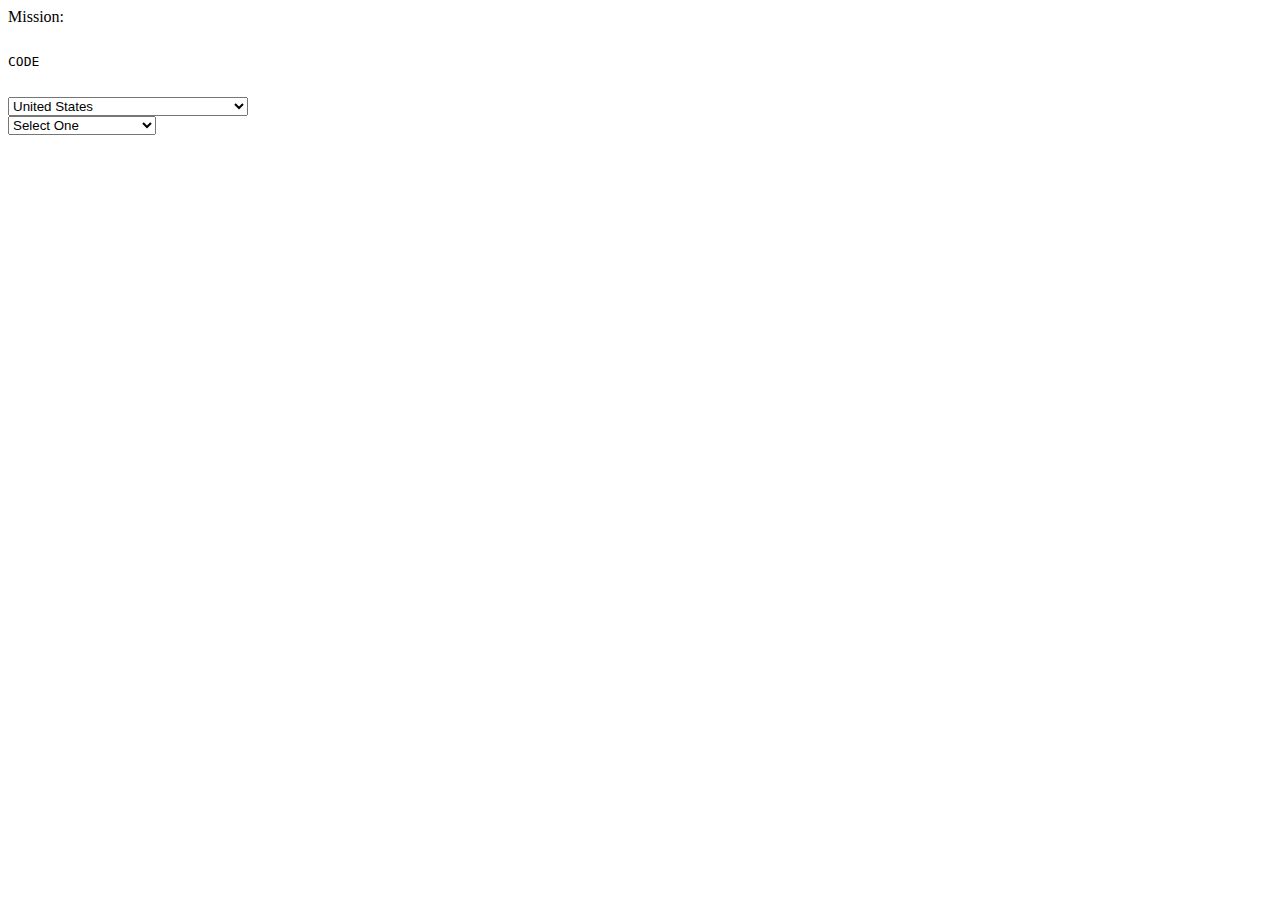
<file: js/jquery-validate/test/selects/index.html>
<!DOCTYPE html PUBLIC "-//W3C//DTD XHTML 1.0 Transitional//EN" "http://www.w3.org/TR/xhtml1/DTD/xhtml1-transitional.dtd">
<html xmlns="http://www.w3.org/1999/xhtml">
<head>
<meta http-equiv="Content-Type" content="text/html; charset=utf-8" />

<title>Fun with jQuery</title>

<script src="http://www.google.com/jsapi"></script>
<script>
  google.load("jquery", "1");
</script>

<script type="text/javascript">

$.fn.options = function(selector) {
	return this.each(function() {
		function container(select) {
			if (select.next().is(".option-container")) {
				return $(select).next();
			}
			return $('<select class="option-container" />').append(select.children()).insertAfter(select).hide();
		}
		var container = container($(this));
		$(this).empty().append(container.children(selector).clone());
	});
}

$(document).ready(function(){

	$("#State").hide()

	$("#Country").change(function() {
		var selected = this.options[this.selectedIndex].value;
		if (selected == "US") {
			$("#State").show().options(".state");
		} else if (selected == "CA") {
			$("#State").show().options(".province");
		} else {
			$("#State").hide();
		}
	}).change();


});
</script>



</head>

<body>
Mission:

<xmp>
CODE

</xmp>


    <select size="1" id="Country" name="country">
      <option value="">Select One</option>

      <option value="US" selected="selected">United States</option>
      <option value="CA">Canada</option>
      <option value="">----------</option>
      <option value="AF">Afghanistan</option>
      <option value="AL">Albania</option>
      <option value="DZ">Algeria</option>

      <option value="AS">American Samoa</option>
      <option value="AD">Andorra</option>
      <option value="AO">Angola</option>
      <option value="AI">Anguilla</option>
      <option value="AQ">Antarctica</option>
      <option value="AG">Antigua and Barbuda</option>

      <option value="AR">Argentina</option>
      <option value="AM">Armenia</option>
      <option value="AW">Aruba</option>
      <option value="AU">Australia</option>
      <option value="AT">Austria</option>
      <option value="AZ">Azerbaidjan</option>

      <option value="BS">Bahamas</option>
      <option value="BH">Bahrain</option>
      <option value="BD">Bangladesh</option>
      <option value="BB">Barbados</option>
      <option value="BY">Belarus</option>
      <option value="BE">Belgium</option>

      <option value="BZ">Belize</option>
      <option value="BJ">Benin</option>
      <option value="BM">Bermuda</option>
      <option value="BT">Bhutan</option>
      <option value="BO">Bolivia</option>
      <option value="BA">Bosnia-Herzegovina</option>

      <option value="BW">Botswana</option>
      <option value="BV">Bouvet Island</option>
      <option value="BR">Brazil</option>
      <option value="IO">British Indian Ocean Territory</option>
      <option value="BN">Brunei Darussalam</option>
      <option value="BG">Bulgaria</option>

      <option value="BF">Burkina Faso</option>
      <option value="BI">Burundi</option>
      <option value="KH">Cambodia</option>
      <option value="CM">Cameroon</option>
      <option value="CV">Cape Verde</option>
      <option value="KY">Cayman Islands</option>

      <option value="CF">Central African Republic</option>
      <option value="TD">Chad</option>
      <option value="CL">Chile</option>
      <option value="CN">China</option>
      <option value="CX">Christmas Island</option>
      <option value="CC">Cocos (Keeling) Islands</option>

      <option value="CO">Colombia</option>
      <option value="KM">Comoros</option>
      <option value="CG">Congo</option>
      <option value="CK">Cook Islands</option>
      <option value="CR">Costa Rica</option>
      <option value="HR">Croatia</option>

      <option value="CU">Cuba</option>
      <option value="CY">Cyprus</option>
      <option value="CZ">Czech Republic</option>
      <option value="DK">Denmark</option>
      <option value="DJ">Djibouti</option>
      <option value="DM">Dominica</option>

      <option value="DO">Dominican Republic</option>
      <option value="TP">East Timor</option>
      <option value="EC">Ecuador</option>
      <option value="EG">Egypt</option>
      <option value="SV">El Salvador</option>
      <option value="GQ">Equatorial Guinea</option>

      <option value="ER">Eritrea</option>
      <option value="EE">Estonia</option>
      <option value="ET">Ethiopia</option>
      <option value="FK">Falkland Islands</option>
      <option value="FO">Faroe Islands</option>
      <option value="FJ">Fiji</option>

      <option value="FI">Finland</option>
      <option value="CS">Former Czechoslovakia</option>
      <option value="SU">Former USSR</option>
      <option value="FR">France</option>
      <option value="FX">France (European Territory)</option>
      <option value="GF">French Guyana</option>

      <option value="TF">French Southern Territories</option>
      <option value="GA">Gabon</option>
      <option value="GM">Gambia</option>
      <option value="GE">Georgia</option>
      <option value="DE">Germany</option>
      <option value="GH">Ghana</option>

      <option value="GI">Gibraltar</option>
      <option value="GB">Great Britain</option>
      <option value="GR">Greece</option>
      <option value="GL">Greenland</option>
      <option value="GD">Grenada</option>
      <option value="GP">Guadeloupe (French)</option>

      <option value="GU">Guam (USA)</option>
      <option value="GT">Guatemala</option>
      <option value="GN">Guinea</option>
      <option value="GW">Guinea Bissau</option>
      <option value="GY">Guyana</option>
      <option value="HT">Haiti</option>

      <option value="HM">Heard and McDonald Islands</option>
      <option value="HN">Honduras</option>
      <option value="HK">Hong Kong</option>
      <option value="HU">Hungary</option>
      <option value="IS">Iceland</option>
      <option value="IN">India</option>

      <option value="ID">Indonesia</option>
      <option value="INT">International</option>
      <option value="IR">Iran</option>
      <option value="IQ">Iraq</option>
      <option value="IE">Ireland</option>
      <option value="IL">Israel</option>

      <option value="IT">Italy</option>
      <option value="CI">Ivory Coast (Cote D&#39;Ivoire)</option>
      <option value="JM">Jamaica</option>
      <option value="JP">Japan</option>
      <option value="JO">Jordan</option>
      <option value="KZ">Kazakhstan</option>

      <option value="KE">Kenya</option>
      <option value="KI">Kiribati</option>
      <option value="KW">Kuwait</option>
      <option value="KG">Kyrgyzstan</option>
      <option value="LA">Laos</option>
      <option value="LV">Latvia</option>

      <option value="LB">Lebanon</option>
      <option value="LS">Lesotho</option>
      <option value="LR">Liberia</option>
      <option value="LY">Libya</option>
      <option value="LI">Liechtenstein</option>
      <option value="LT">Lithuania</option>

      <option value="LU">Luxembourg</option>
      <option value="MO">Macau</option>
      <option value="MK">Macedonia</option>
      <option value="MG">Madagascar</option>
      <option value="MW">Malawi</option>
      <option value="MY">Malaysia</option>

      <option value="MV">Maldives</option>
      <option value="ML">Mali</option>
      <option value="MT">Malta</option>
      <option value="MH">Marshall Islands</option>
      <option value="MQ">Martinique (French)</option>
      <option value="MR">Mauritania</option>

      <option value="MU">Mauritius</option>
      <option value="YT">Mayotte</option>
      <option value="MX">Mexico</option>
      <option value="FM">Micronesia</option>
      <option value="MD">Moldavia</option>
      <option value="MC">Monaco</option>

      <option value="MN">Mongolia</option>
      <option value="MS">Montserrat</option>
      <option value="MA">Morocco</option>
      <option value="MZ">Mozambique</option>
      <option value="MM">Myanmar</option>
      <option value="NA">Namibia</option>

      <option value="NR">Nauru</option>
      <option value="NP">Nepal</option>
      <option value="NL">Netherlands</option>
      <option value="AN">Netherlands Antilles</option>
      <option value="NT">Neutral Zone</option>
      <option value="NC">New Caledonia (French)</option>

      <option value="NZ">New Zealand</option>
      <option value="NI">Nicaragua</option>
      <option value="NE">Niger</option>
      <option value="NG">Nigeria</option>
      <option value="NU">Niue</option>
      <option value="NF">Norfolk Island</option>

      <option value="KP">North Korea</option>
      <option value="MP">Northern Mariana Islands</option>
      <option value="NO">Norway</option>
      <option value="OM">Oman</option>
      <option value="PK">Pakistan</option>
      <option value="PW">Palau</option>

      <option value="PA">Panama</option>
      <option value="PG">Papua New Guinea</option>
      <option value="PY">Paraguay</option>
      <option value="PE">Peru</option>
      <option value="PH">Philippines</option>
      <option value="PN">Pitcairn Island</option>

      <option value="PL">Poland</option>
      <option value="PF">Polynesia (French)</option>
      <option value="PT">Portugal</option>
      <option value="PR">Puerto Rico</option>
      <option value="QA">Qatar</option>
      <option value="RE">Reunion (French)</option>

      <option value="RO">Romania</option>
      <option value="RU">Russian Federation</option>
      <option value="RW">Rwanda</option>
      <option value="GS">S. Georgia & S. Sandwich Isls.</option>
      <option value="SH">Saint Helena</option>
      <option value="KN">Saint Kitts & Nevis Anguilla</option>

      <option value="LC">Saint Lucia</option>
      <option value="PM">Saint Pierre and Miquelon</option>
      <option value="ST">Saint Tome (Sao Tome) and Principe</option>
      <option value="VC">Saint Vincent & Grenadines</option>
      <option value="WS">Samoa</option>
      <option value="SM">San Marino</option>

      <option value="SA">Saudi Arabia</option>
      <option value="SN">Senegal</option>
      <option value="SC">Seychelles</option>
      <option value="SL">Sierra Leone</option>
      <option value="SG">Singapore</option>
      <option value="SK">Slovak Republic</option>

      <option value="SI">Slovenia</option>
      <option value="SB">Solomon Islands</option>
      <option value="SO">Somalia</option>
      <option value="ZA">South Africa</option>
      <option value="KR">South Korea</option>
      <option value="ES">Spain</option>

      <option value="LK">Sri Lanka</option>
      <option value="SD">Sudan</option>
      <option value="SR">Suriname</option>
      <option value="SJ">Svalbard and Jan Mayen Islands</option>
      <option value="SZ">Swaziland</option>
      <option value="SE">Sweden</option>

      <option value="CH">Switzerland</option>
      <option value="SY">Syria</option>
      <option value="TJ">Tadjikistan</option>
      <option value="TW">Taiwan</option>
      <option value="TZ">Tanzania</option>
      <option value="TH">Thailand</option>

      <option value="TG">Togo</option>
      <option value="TK">Tokelau</option>
      <option value="TO">Tonga</option>
      <option value="TT">Trinidad and Tobago</option>
      <option value="TN">Tunisia</option>
      <option value="TR">Turkey</option>

      <option value="TM">Turkmenistan</option>
      <option value="TC">Turks and Caicos Islands</option>
      <option value="TV">Tuvalu</option>
      <option value="UG">Uganda</option>
      <option value="UA">Ukraine</option>
      <option value="AE">United Arab Emirates</option>

      <option value="GB">United Kingdom</option>
      <option value="UY">Uruguay</option>
      <option value="MIL">USA Military</option>
      <option value="UM">USA Minor Outlying Islands</option>
      <option value="UZ">Uzbekistan</option>
      <option value="VU">Vanuatu</option>

      <option value="VA">Vatican City State</option>
      <option value="VE">Venezuela</option>
      <option value="VN">Vietnam</option>
      <option value="VG">Virgin Islands (British)</option>
      <option value="VI">Virgin Islands (USA)</option>
      <option value="WF">Wallis and Futuna Islands</option>

      <option value="EH">Western Sahara</option>
      <option value="YE">Yemen</option>
      <option value="YU">Yugoslavia</option>
      <option value="ZR">Zaire</option>
      <option value="ZM">Zambia</option>
      <option value="ZW">Zimbabwe</option>

    </select>
<br />

<select  id="State" name="State">

      <option value="" class="selectone">Select One</option>
      <option value="AB" class="province">Alberta</option>
      <option value="BC" class="province">British Columbia</option>
      <option value="MB" class="province">Manitoba</option>

      <option value="NB" class="province">New Brunswick</option>
      <option value="NF" class="province">Newfoundland</option>
      <option value="NT" class="province">Northwest Territories</option>
      <option value="NS" class="province">Nova Scotia</option>
      <option value="NU" class="province">Nunavut</option>
      <option value="ON" class="province">Ontario</option>

      <option value="PE" class="province">Prince Edward Island</option>
      <option value="QC" class="province">Quebec</option>
      <option value="SK" class="province">Saskatchewan</option>
      <option value="YT" class="province">Yukon Territory</option>

        <option value="AK" class="state">Alaska</option>
        <option value="AL" class="state">Alabama</option>

        <option value="AR" class="state">Arkansas</option>
        <option value="AZ" class="state">Arizona</option>
        <option value="CA" class="state">California</option>
        <option value="CO" class="state">Colorado</option>
        <option value="CT" class="state">Connecticut</option>
        <option value="DC" class="state">District of Columbia</option>

        <option value="DE" class="state">Delaware</option>
        <option value="FL" class="state">Florida</option>
        <option value="GA" class="state">Georgia</option>
        <option value="HI" class="state">Hawaii</option>
        <option value="IA" class="state">Iowa</option>
        <option value="ID" class="state">Idaho</option>

        <option value="IL" class="state">Illinois</option>
        <option value="IN" class="state">Indiana</option>
        <option value="KS" class="state">Kansas</option>
        <option value="KY" class="state">Kentucky</option>
        <option value="LA" class="state">Louisiana</option>
        <option value="MA" class="state">Massachusetts</option>

        <option value="MD" class="state">Maryland</option>
        <option value="ME" class="state">Maine</option>
        <option value="MI" class="state">Michigan</option>
        <option value="MN" class="state">Minnesota</option>
        <option value="MO" class="state">Missouri</option>
        <option value="MS" class="state">Mississippi</option>

        <option value="MT" class="state">Montana</option>
        <option value="NC" class="state">North Carolina</option>
        <option value="ND" class="state">North Dakota</option>
        <option value="NE" class="state">Nebraska</option>
        <option value="NH" class="state">New Hampshire</option>
        <option value="NJ" class="state">New Jersey</option>

        <option value="NM" class="state">New Mexico</option>
        <option value="NV" class="state">Nevada</option>
        <option value="NY" class="state">New York</option>
        <option value="OH" class="state">Ohio</option>
        <option value="OK" class="state">Oklahoma</option>
        <option value="OR" class="state">Oregon</option>

        <option value="PA" class="state">Pennsylvania</option>
        <option value="PR" class="state">Puerto Rico</option>
        <option value="RI" class="state">Rhode Island</option>
        <option value="SC" class="state">South Carolina</option>
        <option value="SD" class="state">South Dakota</option>
        <option value="TN" class="state">Tennessee</option>

        <option value="TX" class="state">Texas</option>
        <option value="UT" class="state">Utah</option>
        <option value="VA" class="state">Virginia</option>
        <option value="VT" class="state">Vermont</option>
        <option value="WA" class="state">Washington</option>
        <option value="WI" class="state">Wisconsin</option>

        <option value="WV" class="state">West Virginia</option>
        <option value="WY" class="state">Wyoming</option>
</select>




<script src="http://www.google-analytics.com/urchin.js" type="text/javascript">
</script>
<script type="text/javascript">
_uacct = "UA-1499652-1";
urchinTracker();
</script></body>
</html>
</file>
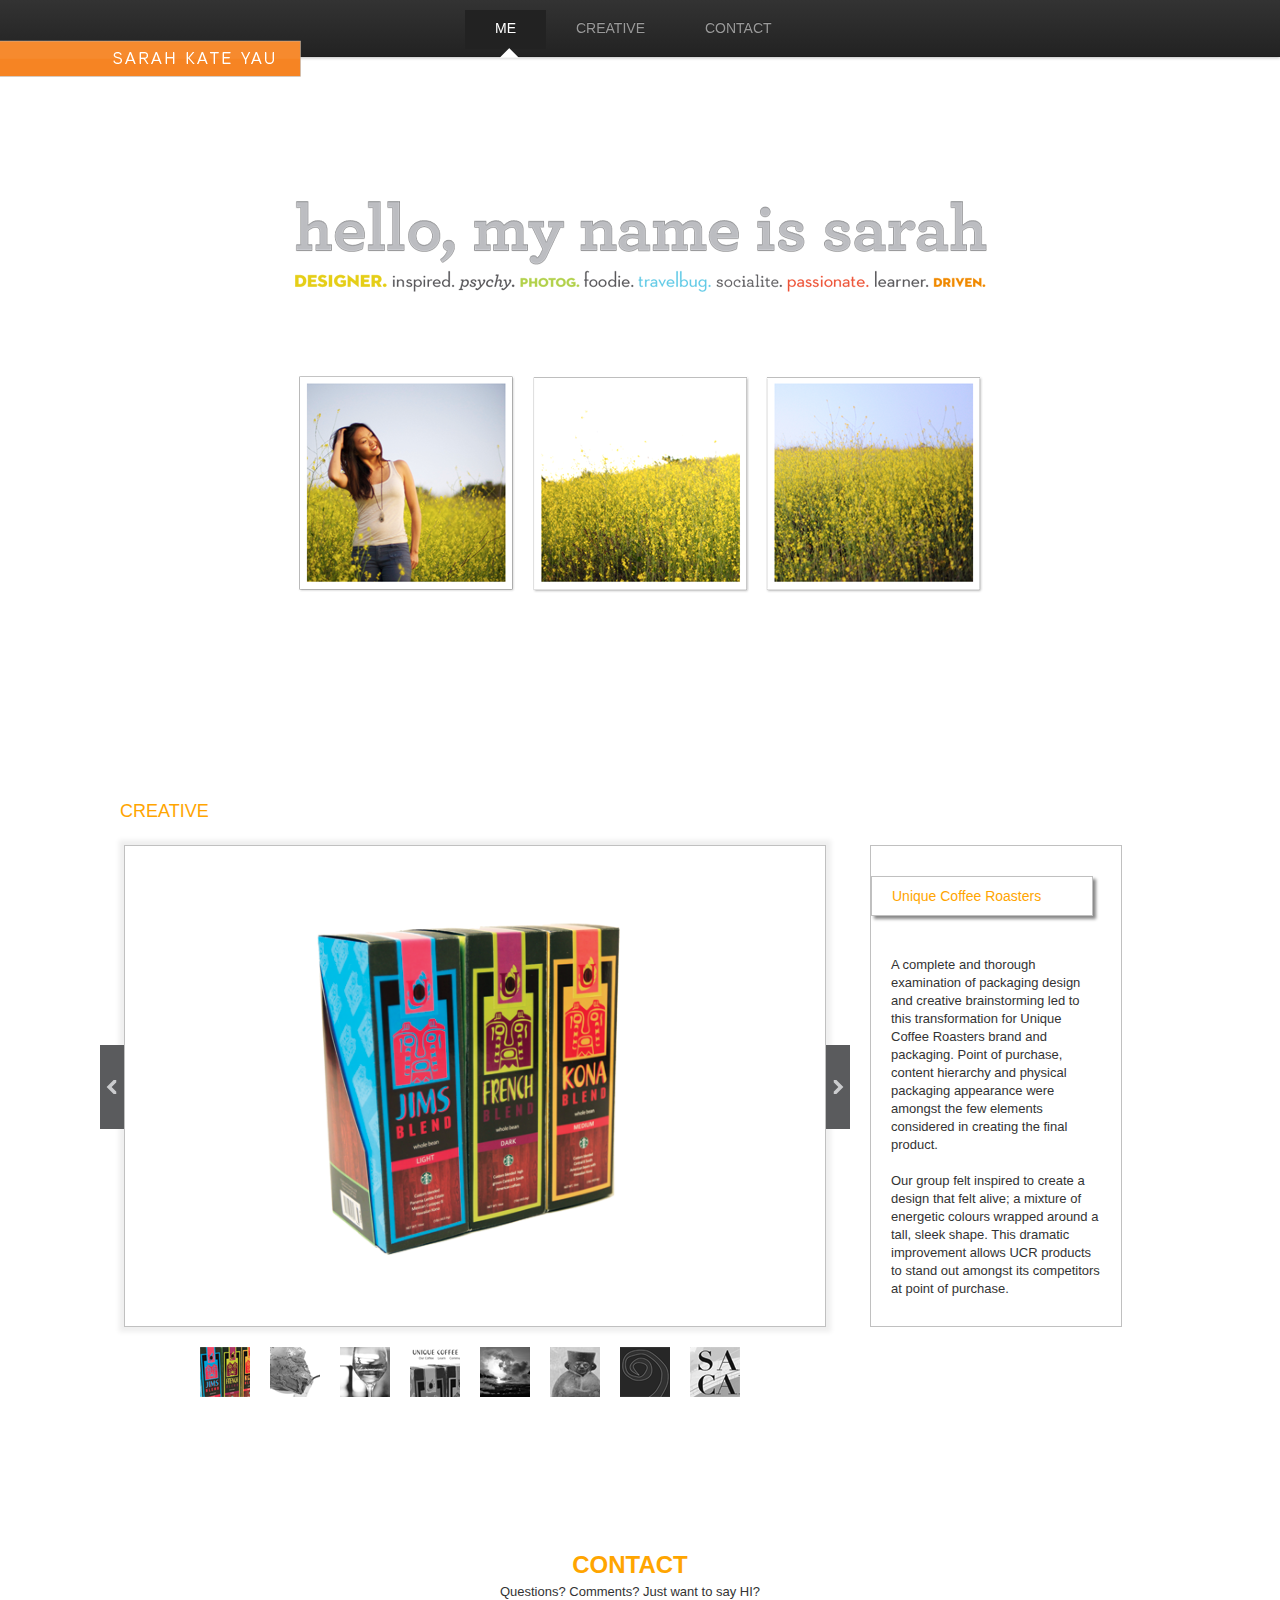
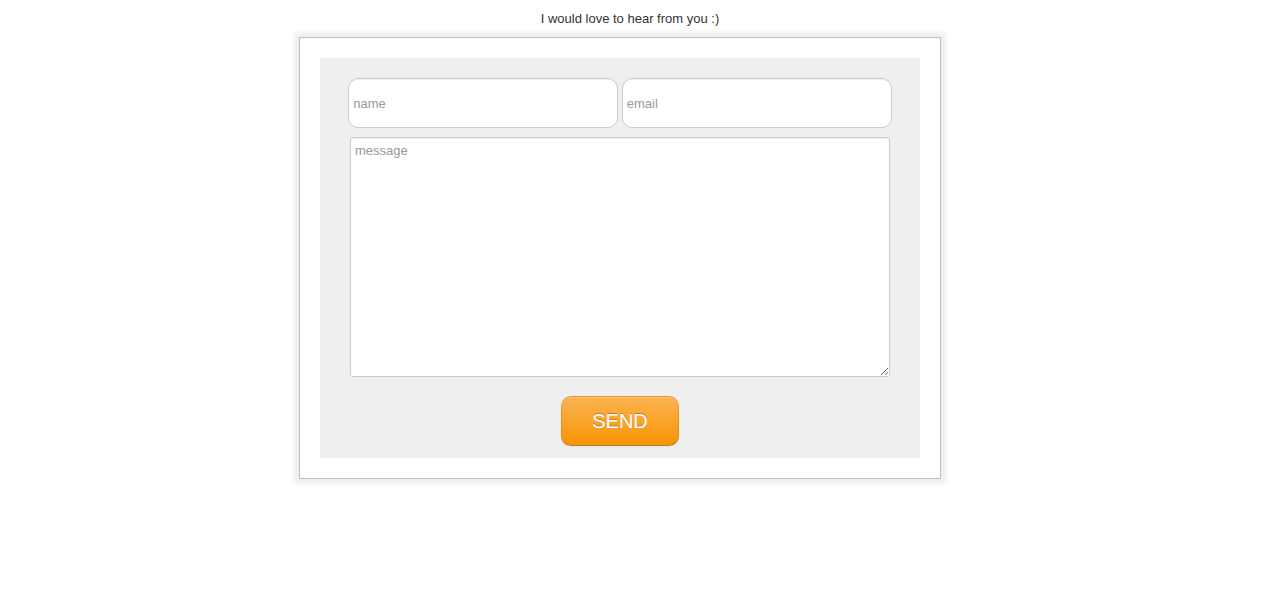
<file: index2.html>
<html lang="en">
	<head>
		<meta name="viewport" content="width=device-width, initial-scale=1.0">
		<link rel="stylesheet" type="text/css" href="bootstrap/css/bootstrap.css" />
		<link rel="stylesheet" type="text/css" href="js/prettyPhoto/css/prettyPhoto.css" />
		<link rel="stylesheet" type="text/css" href="css/sky.css" />

		<script type="text/javascript" src="http://use.typekit.com/erq8wps.js"></script>
		<script type="text/javascript">try{Typekit.load();}catch(e){}</script>
		<script src="bootstrap/js/bootstrap.min.js"></script> 
		<script src="http://code.jquery.com/jquery-1.7.2.min.js"></script>
		<script src="js/galleria/galleria-1.2.7.min.js"></script>
		<script src="js/jquery-validate/jquery.validate.min.js"></script>
		<script src="js/prettyPhoto/js/jquery.prettyPhoto.js"></script>
		<script src="js/sky.js"></script>
		<script src="js/sky_email_form.js"></script>
	</head>
	<body>
		<div class="navbar navbar-fixed-top">
			<a class="brand nav_logo" href="#"></a>
			<div class="navbar-inner">
				<ul class="nav sky_nav">
					<li class="active" id="link_me">
						<a href="#">ME</a>
					</li>
					<li id="link_creative"><a href="#">CREATIVE</a></li>
					<li id="link_contact"><a href="#">CONTACT</a></li>
				</ul>
				<div class="container sky_nav">
					<div class="nav_indicator"></div>
				</div>
			  </div>
		  </div>
		<div class="container">
			<div class="row row_cover">
				<div class="span12">
					<div class="row" style="height:200px;"></div>
					<div class="row cover_title"></div>
					<div class="row cover_images"></div> 
				</div>
			</div>
			<div class="row row_creative">
				<div class="row">
					<div class="span12 orange">
						<h3 class="section_title">CREATIVE</h3>
					</div>
				</div>
				<div class="row">
					<div class="span12 slider">
						<div class="slider_control slider_left"></div>
						<div class="slider_viewer shadow" id="galleria">
							<img src="img/main_slideshow/1/IMC-1.png">
							<img src="img/main_slideshow/1/IMC-2.png">
							<img src="img/main_slideshow/2/Wildchef-1.png">
							<img src="img/main_slideshow/2/WildChef-2.png">
							<img src="img/main_slideshow/2/WildChef-3.png">
							<img src="img/main_slideshow/3/AR-1.png">
							<img src="img/main_slideshow/3/AR-2.png">
							<img src="img/main_slideshow/3/AR-3.png">
							<img src="img/main_slideshow/3/AR-4.png">
							<img src="img/main_slideshow/3/AR-5.png">
							<img src="img/main_slideshow/3/AR-6.png">
							<img src="img/main_slideshow/3/AR-7.png">
							<img src="img/main_slideshow/4/cover4.png">
							<img src="img/main_slideshow/5/cover5.png">
							<img src="img/main_slideshow/6/ROM-1.png">
							<img src="img/main_slideshow/6/ROM-2.png">
							<img src="img/main_slideshow/6/ROM-3.png">
							<img src="img/main_slideshow/7/Nutcracker-1.png">
							<img src="img/main_slideshow/7/Nutcracker-2.png">
							<img src="img/main_slideshow/7/Nutcracker-3.png">
							<img src="img/main_slideshow/8/Santiago-1.png">
							<img src="img/main_slideshow/8/Santiago-2.png">
							<img src="img/main_slideshow/8/Santiago-3.png">
							<img src="img/main_slideshow/8/Santiago-4.png">
						</div>
						<div class="slider_control slider_right"></div>
						<div class="span3 slider_description">
							<div id="portfolio_title" class="orange">
							</div>
							<div class="span" id="portfolio_description">
							</div>
						</div>
					</div>
				</div>
				<div class="row">
					<div class="span8 slider_thumbs">
						<div class="span slider_thumb slider_thumb1 active"></div>
						<div class="span slider_thumb slider_thumb2"></div>
						<div class="span slider_thumb slider_thumb3"></div>
						<div class="span slider_thumb slider_thumb4"></div>
						<div class="span slider_thumb slider_thumb5"></div>
						<div class="span slider_thumb slider_thumb6"></div>
						<div class="span slider_thumb slider_thumb7"></div>
						<div class="span slider_thumb slider_thumb8"></div>
					</div>
				</div>
			</div>
			<div class="row row_contact" style="text-align:center;">
				<h2 class="orange">CONTACT</h2>
				<p>Questions? Comments? Just want to say HI?</p>
				<p>I would love to hear from you :)</p>
				<div class="row">
					<form class="contact_form shadow">
						<fieldset class="control-group">
						<div class="contact_inner">
							<div>
								<input type="text" id="contact_name" style="width: 270px;" placeholder="name" class="text required" />
								<input type="email" id="contact_email" style="width: 270px;" placeholder="email" class="email required" />
							</div>
							<div>
								<textarea id="contact_message" style="width: 540px;height: 240px;" placeholder="message"></textarea>
							</div>
							<div>
								<input type="submit" value="SEND" id="btn_submit" class="contact_send btn btn-warning text required"/>
							</div>
						</div>
						</fieldset>
					</form>
				</div>
				<div class="row" style="height: 100px;">
				</div>
			</div>
		</div>
		<a id="portfolio_exposure_swf" ref="prettyPhoto[flash]" href="img/main_slideshow/5/portfolio-exposure.swf?width=792&amp;height=612" title="Interactive Design: Exposure"></a>
		<a id="portfolio_imc_swf" ref="prettyPhoto[flash]" href="img/main_slideshow/4/portfolio-imc.swf?width=792&amp;height=612" title="Interactive Design: IMC"></a>
	</body>
</html>
</file>
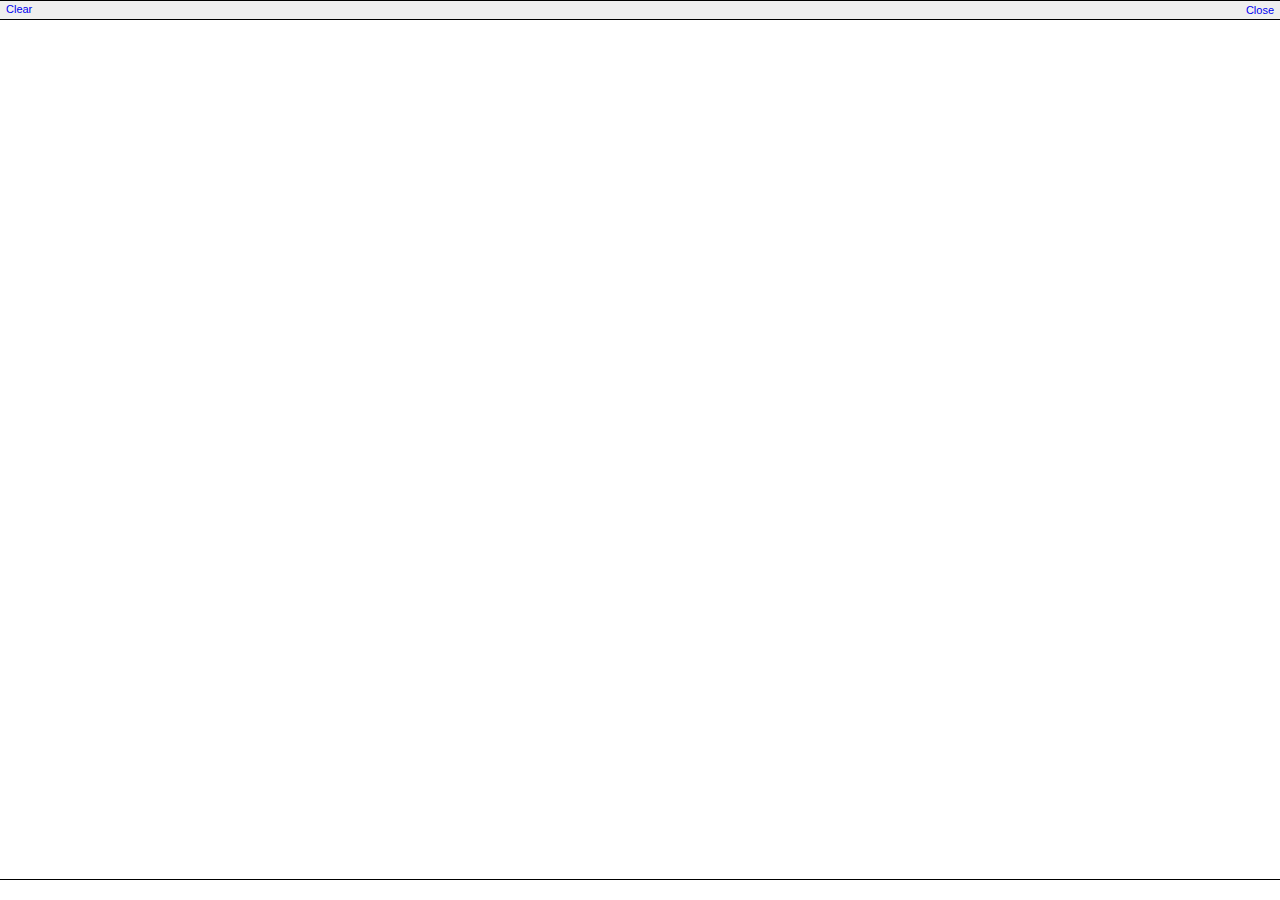
<file: js/jquery-validate/test/firebug/firebug.html>
<!DOCTYPE html PUBLIC "-//W3C//DTD XHTML 1.0 Strict//EN"
         "http://www.w3.org/TR/xhtml1/DTD/xhtml1-strict.dtd">

<html xmlns="http://www.w3.org/1999/xhtml">

<head>
    <title>Firebug</title>
    <link rel="stylesheet" type="text/css" href="firebug.css">
</head>

<body>
    <div id="toolbar" class="toolbar">
        <a href="#" onclick="parent.console.clear()">Clear</a>
        <span class="toolbarRight">
            <a href="#" onclick="parent.console.close()">Close</a>
        </span>
    </div>
    <div id="log"></div>
    <input type="text" id="commandLine">
    
    <script>parent.onFirebugReady(document);</script>
</body>
</html>
</file>
<file: js/prettyPhoto/css/prettyPhoto.css>
div.pp_default .pp_top,div.pp_default .pp_top .pp_middle,div.pp_default .pp_top .pp_left,div.pp_default .pp_top .pp_right,div.pp_default .pp_bottom,div.pp_default .pp_bottom .pp_left,div.pp_default .pp_bottom .pp_middle,div.pp_default .pp_bottom .pp_right{height:13px}
div.pp_default .pp_top .pp_left{background:url(../images/prettyPhoto/default/sprite.png) -78px -93px no-repeat}
div.pp_default .pp_top .pp_middle{background:url(../images/prettyPhoto/default/sprite_x.png) top left repeat-x}
div.pp_default .pp_top .pp_right{background:url(../images/prettyPhoto/default/sprite.png) -112px -93px no-repeat}
div.pp_default .pp_content .ppt{color:#f8f8f8}
div.pp_default .pp_content_container .pp_left{background:url(../images/prettyPhoto/default/sprite_y.png) -7px 0 repeat-y;padding-left:13px}
div.pp_default .pp_content_container .pp_right{background:url(../images/prettyPhoto/default/sprite_y.png) top right repeat-y;padding-right:13px}
div.pp_default .pp_next:hover{background:url(../images/prettyPhoto/default/sprite_next.png) center right no-repeat;cursor:pointer}
div.pp_default .pp_previous:hover{background:url(../images/prettyPhoto/default/sprite_prev.png) center left no-repeat;cursor:pointer}
div.pp_default .pp_expand{background:url(../images/prettyPhoto/default/sprite.png) 0 -29px no-repeat;cursor:pointer;width:28px;height:28px}
div.pp_default .pp_expand:hover{background:url(../images/prettyPhoto/default/sprite.png) 0 -56px no-repeat;cursor:pointer}
div.pp_default .pp_contract{background:url(../images/prettyPhoto/default/sprite.png) 0 -84px no-repeat;cursor:pointer;width:28px;height:28px}
div.pp_default .pp_contract:hover{background:url(../images/prettyPhoto/default/sprite.png) 0 -113px no-repeat;cursor:pointer}
div.pp_default .pp_close{width:30px;height:30px;background:url(../images/prettyPhoto/default/sprite.png) 2px 1px no-repeat;cursor:pointer}
div.pp_default .pp_gallery ul li a{background:url(../images/prettyPhoto/default/default_thumb.png) center center #f8f8f8;border:1px solid #aaa}
div.pp_default .pp_social{margin-top:7px}
div.pp_default .pp_gallery a.pp_arrow_previous,div.pp_default .pp_gallery a.pp_arrow_next{position:static;left:auto}
div.pp_default .pp_nav .pp_play,div.pp_default .pp_nav .pp_pause{background:url(../images/prettyPhoto/default/sprite.png) -51px 1px no-repeat;height:30px;width:30px}
div.pp_default .pp_nav .pp_pause{background-position:-51px -29px}
div.pp_default a.pp_arrow_previous,div.pp_default a.pp_arrow_next{background:url(../images/prettyPhoto/default/sprite.png) -31px -3px no-repeat;height:20px;width:20px;margin:4px 0 0}
div.pp_default a.pp_arrow_next{left:52px;background-position:-82px -3px}
div.pp_default .pp_content_container .pp_details{margin-top:5px}
div.pp_default .pp_nav{clear:none;height:30px;width:110px;position:relative}
div.pp_default .pp_nav .currentTextHolder{font-family:Georgia;font-style:italic;color:#999;font-size:11px;left:75px;line-height:25px;position:absolute;top:2px;margin:0;padding:0 0 0 10px}
div.pp_default .pp_close:hover,div.pp_default .pp_nav .pp_play:hover,div.pp_default .pp_nav .pp_pause:hover,div.pp_default .pp_arrow_next:hover,div.pp_default .pp_arrow_previous:hover{opacity:0.7}
div.pp_default .pp_description{font-size:11px;font-weight:700;line-height:14px;margin:5px 50px 5px 0}
div.pp_default .pp_bottom .pp_left{background:url(../images/prettyPhoto/default/sprite.png) -78px -127px no-repeat}
div.pp_default .pp_bottom .pp_middle{background:url(../images/prettyPhoto/default/sprite_x.png) bottom left repeat-x}
div.pp_default .pp_bottom .pp_right{background:url(../images/prettyPhoto/default/sprite.png) -112px -127px no-repeat}
div.pp_default .pp_loaderIcon{background:url(../images/prettyPhoto/default/loader.gif) center center no-repeat}
div.light_rounded .pp_top .pp_left{background:url(../images/prettyPhoto/light_rounded/sprite.png) -88px -53px no-repeat}
div.light_rounded .pp_top .pp_right{background:url(../images/prettyPhoto/light_rounded/sprite.png) -110px -53px no-repeat}
div.light_rounded .pp_next:hover{background:url(../images/prettyPhoto/light_rounded/btnNext.png) center right no-repeat;cursor:pointer}
div.light_rounded .pp_previous:hover{background:url(../images/prettyPhoto/light_rounded/btnPrevious.png) center left no-repeat;cursor:pointer}
div.light_rounded .pp_expand{background:url(../images/prettyPhoto/light_rounded/sprite.png) -31px -26px no-repeat;cursor:pointer}
div.light_rounded .pp_expand:hover{background:url(../images/prettyPhoto/light_rounded/sprite.png) -31px -47px no-repeat;cursor:pointer}
div.light_rounded .pp_contract{background:url(../images/prettyPhoto/light_rounded/sprite.png) 0 -26px no-repeat;cursor:pointer}
div.light_rounded .pp_contract:hover{background:url(../images/prettyPhoto/light_rounded/sprite.png) 0 -47px no-repeat;cursor:pointer}
div.light_rounded .pp_close{width:75px;height:22px;background:url(../images/prettyPhoto/light_rounded/sprite.png) -1px -1px no-repeat;cursor:pointer}
div.light_rounded .pp_nav .pp_play{background:url(../images/prettyPhoto/light_rounded/sprite.png) -1px -100px no-repeat;height:15px;width:14px}
div.light_rounded .pp_nav .pp_pause{background:url(../images/prettyPhoto/light_rounded/sprite.png) -24px -100px no-repeat;height:15px;width:14px}
div.light_rounded .pp_arrow_previous{background:url(../images/prettyPhoto/light_rounded/sprite.png) 0 -71px no-repeat}
div.light_rounded .pp_arrow_next{background:url(../images/prettyPhoto/light_rounded/sprite.png) -22px -71px no-repeat}
div.light_rounded .pp_bottom .pp_left{background:url(../images/prettyPhoto/light_rounded/sprite.png) -88px -80px no-repeat}
div.light_rounded .pp_bottom .pp_right{background:url(../images/prettyPhoto/light_rounded/sprite.png) -110px -80px no-repeat}
div.dark_rounded .pp_top .pp_left{background:url(../images/prettyPhoto/dark_rounded/sprite.png) -88px -53px no-repeat}
div.dark_rounded .pp_top .pp_right{background:url(../images/prettyPhoto/dark_rounded/sprite.png) -110px -53px no-repeat}
div.dark_rounded .pp_content_container .pp_left{background:url(../images/prettyPhoto/dark_rounded/contentPattern.png) top left repeat-y}
div.dark_rounded .pp_content_container .pp_right{background:url(../images/prettyPhoto/dark_rounded/contentPattern.png) top right repeat-y}
div.dark_rounded .pp_next:hover{background:url(../images/prettyPhoto/dark_rounded/btnNext.png) center right no-repeat;cursor:pointer}
div.dark_rounded .pp_previous:hover{background:url(../images/prettyPhoto/dark_rounded/btnPrevious.png) center left no-repeat;cursor:pointer}
div.dark_rounded .pp_expand{background:url(../images/prettyPhoto/dark_rounded/sprite.png) -31px -26px no-repeat;cursor:pointer}
div.dark_rounded .pp_expand:hover{background:url(../images/prettyPhoto/dark_rounded/sprite.png) -31px -47px no-repeat;cursor:pointer}
div.dark_rounded .pp_contract{background:url(../images/prettyPhoto/dark_rounded/sprite.png) 0 -26px no-repeat;cursor:pointer}
div.dark_rounded .pp_contract:hover{background:url(../images/prettyPhoto/dark_rounded/sprite.png) 0 -47px no-repeat;cursor:pointer}
div.dark_rounded .pp_close{width:75px;height:22px;background:url(../images/prettyPhoto/dark_rounded/sprite.png) -1px -1px no-repeat;cursor:pointer}
div.dark_rounded .pp_description{margin-right:85px;color:#fff}
div.dark_rounded .pp_nav .pp_play{background:url(../images/prettyPhoto/dark_rounded/sprite.png) -1px -100px no-repeat;height:15px;width:14px}
div.dark_rounded .pp_nav .pp_pause{background:url(../images/prettyPhoto/dark_rounded/sprite.png) -24px -100px no-repeat;height:15px;width:14px}
div.dark_rounded .pp_arrow_previous{background:url(../images/prettyPhoto/dark_rounded/sprite.png) 0 -71px no-repeat}
div.dark_rounded .pp_arrow_next{background:url(../images/prettyPhoto/dark_rounded/sprite.png) -22px -71px no-repeat}
div.dark_rounded .pp_bottom .pp_left{background:url(../images/prettyPhoto/dark_rounded/sprite.png) -88px -80px no-repeat}
div.dark_rounded .pp_bottom .pp_right{background:url(../images/prettyPhoto/dark_rounded/sprite.png) -110px -80px no-repeat}
div.dark_rounded .pp_loaderIcon{background:url(../images/prettyPhoto/dark_rounded/loader.gif) center center no-repeat}
div.dark_square .pp_left,div.dark_square .pp_middle,div.dark_square .pp_right,div.dark_square .pp_content{background:#000}
div.dark_square .pp_description{color:#fff;margin:0 85px 0 0}
div.dark_square .pp_loaderIcon{background:url(../images/prettyPhoto/dark_square/loader.gif) center center no-repeat}
div.dark_square .pp_expand{background:url(../images/prettyPhoto/dark_square/sprite.png) -31px -26px no-repeat;cursor:pointer}
div.dark_square .pp_expand:hover{background:url(../images/prettyPhoto/dark_square/sprite.png) -31px -47px no-repeat;cursor:pointer}
div.dark_square .pp_contract{background:url(../images/prettyPhoto/dark_square/sprite.png) 0 -26px no-repeat;cursor:pointer}
div.dark_square .pp_contract:hover{background:url(../images/prettyPhoto/dark_square/sprite.png) 0 -47px no-repeat;cursor:pointer}
div.dark_square .pp_close{width:75px;height:22px;background:url(../images/prettyPhoto/dark_square/sprite.png) -1px -1px no-repeat;cursor:pointer}
div.dark_square .pp_nav{clear:none}
div.dark_square .pp_nav .pp_play{background:url(../images/prettyPhoto/dark_square/sprite.png) -1px -100px no-repeat;height:15px;width:14px}
div.dark_square .pp_nav .pp_pause{background:url(../images/prettyPhoto/dark_square/sprite.png) -24px -100px no-repeat;height:15px;width:14px}
div.dark_square .pp_arrow_previous{background:url(../images/prettyPhoto/dark_square/sprite.png) 0 -71px no-repeat}
div.dark_square .pp_arrow_next{background:url(../images/prettyPhoto/dark_square/sprite.png) -22px -71px no-repeat}
div.dark_square .pp_next:hover{background:url(../images/prettyPhoto/dark_square/btnNext.png) center right no-repeat;cursor:pointer}
div.dark_square .pp_previous:hover{background:url(../images/prettyPhoto/dark_square/btnPrevious.png) center left no-repeat;cursor:pointer}
div.light_square .pp_expand{background:url(../images/prettyPhoto/light_square/sprite.png) -31px -26px no-repeat;cursor:pointer}
div.light_square .pp_expand:hover{background:url(../images/prettyPhoto/light_square/sprite.png) -31px -47px no-repeat;cursor:pointer}
div.light_square .pp_contract{background:url(../images/prettyPhoto/light_square/sprite.png) 0 -26px no-repeat;cursor:pointer}
div.light_square .pp_contract:hover{background:url(../images/prettyPhoto/light_square/sprite.png) 0 -47px no-repeat;cursor:pointer}
div.light_square .pp_close{width:75px;height:22px;background:url(../images/prettyPhoto/light_square/sprite.png) -1px -1px no-repeat;cursor:pointer}
div.light_square .pp_nav .pp_play{background:url(../images/prettyPhoto/light_square/sprite.png) -1px -100px no-repeat;height:15px;width:14px}
div.light_square .pp_nav .pp_pause{background:url(../images/prettyPhoto/light_square/sprite.png) -24px -100px no-repeat;height:15px;width:14px}
div.light_square .pp_arrow_previous{background:url(../images/prettyPhoto/light_square/sprite.png) 0 -71px no-repeat}
div.light_square .pp_arrow_next{background:url(../images/prettyPhoto/light_square/sprite.png) -22px -71px no-repeat}
div.light_square .pp_next:hover{background:url(../images/prettyPhoto/light_square/btnNext.png) center right no-repeat;cursor:pointer}
div.light_square .pp_previous:hover{background:url(../images/prettyPhoto/light_square/btnPrevious.png) center left no-repeat;cursor:pointer}
div.facebook .pp_top .pp_left{background:url(../images/prettyPhoto/facebook/sprite.png) -88px -53px no-repeat}
div.facebook .pp_top .pp_middle{background:url(../images/prettyPhoto/facebook/contentPatternTop.png) top left repeat-x}
div.facebook .pp_top .pp_right{background:url(../images/prettyPhoto/facebook/sprite.png) -110px -53px no-repeat}
div.facebook .pp_content_container .pp_left{background:url(../images/prettyPhoto/facebook/contentPatternLeft.png) top left repeat-y}
div.facebook .pp_content_container .pp_right{background:url(../images/prettyPhoto/facebook/contentPatternRight.png) top right repeat-y}
div.facebook .pp_expand{background:url(../images/prettyPhoto/facebook/sprite.png) -31px -26px no-repeat;cursor:pointer}
div.facebook .pp_expand:hover{background:url(../images/prettyPhoto/facebook/sprite.png) -31px -47px no-repeat;cursor:pointer}
div.facebook .pp_contract{background:url(../images/prettyPhoto/facebook/sprite.png) 0 -26px no-repeat;cursor:pointer}
div.facebook .pp_contract:hover{background:url(../images/prettyPhoto/facebook/sprite.png) 0 -47px no-repeat;cursor:pointer}
div.facebook .pp_close{width:22px;height:22px;background:url(../images/prettyPhoto/facebook/sprite.png) -1px -1px no-repeat;cursor:pointer}
div.facebook .pp_description{margin:0 37px 0 0}
div.facebook .pp_loaderIcon{background:url(../images/prettyPhoto/facebook/loader.gif) center center no-repeat}
div.facebook .pp_arrow_previous{background:url(../images/prettyPhoto/facebook/sprite.png) 0 -71px no-repeat;height:22px;margin-top:0;width:22px}
div.facebook .pp_arrow_previous.disabled{background-position:0 -96px;cursor:default}
div.facebook .pp_arrow_next{background:url(../images/prettyPhoto/facebook/sprite.png) -32px -71px no-repeat;height:22px;margin-top:0;width:22px}
div.facebook .pp_arrow_next.disabled{background-position:-32px -96px;cursor:default}
div.facebook .pp_nav{margin-top:0}
div.facebook .pp_nav p{font-size:15px;padding:0 3px 0 4px}
div.facebook .pp_nav .pp_play{background:url(../images/prettyPhoto/facebook/sprite.png) -1px -123px no-repeat;height:22px;width:22px}
div.facebook .pp_nav .pp_pause{background:url(../images/prettyPhoto/facebook/sprite.png) -32px -123px no-repeat;height:22px;width:22px}
div.facebook .pp_next:hover{background:url(../images/prettyPhoto/facebook/btnNext.png) center right no-repeat;cursor:pointer}
div.facebook .pp_previous:hover{background:url(../images/prettyPhoto/facebook/btnPrevious.png) center left no-repeat;cursor:pointer}
div.facebook .pp_bottom .pp_left{background:url(../images/prettyPhoto/facebook/sprite.png) -88px -80px no-repeat}
div.facebook .pp_bottom .pp_middle{background:url(../images/prettyPhoto/facebook/contentPatternBottom.png) top left repeat-x}
div.facebook .pp_bottom .pp_right{background:url(../images/prettyPhoto/facebook/sprite.png) -110px -80px no-repeat}
div.pp_pic_holder a:focus{outline:none}
div.pp_overlay{background:#000;display:none;left:0;position:absolute;top:0;width:100%;z-index:9500}
div.pp_pic_holder{display:none;position:absolute;width:100px;z-index:10000}
.pp_content{height:40px;min-width:40px}
* html .pp_content{width:40px}
.pp_content_container{position:relative;text-align:left;width:100%}
.pp_content_container .pp_left{padding-left:20px}
.pp_content_container .pp_right{padding-right:20px}
.pp_content_container .pp_details{float:left;margin:10px 0 2px}
.pp_description{display:none;margin:0}
.pp_social{float:left;margin:0}
.pp_social .facebook{float:left;margin-left:5px;width:55px;overflow:hidden}
.pp_social .twitter{float:left}
.pp_nav{clear:right;float:left;margin:3px 10px 0 0}
.pp_nav p{float:left;white-space:nowrap;margin:2px 4px}
.pp_nav .pp_play,.pp_nav .pp_pause{float:left;margin-right:4px;text-indent:-10000px}
a.pp_arrow_previous,a.pp_arrow_next{display:block;float:left;height:15px;margin-top:3px;overflow:hidden;text-indent:-10000px;width:14px}
.pp_hoverContainer{position:absolute;top:0;width:100%;z-index:2000}
.pp_gallery{display:none;left:50%;margin-top:-50px;position:absolute;z-index:10000}
.pp_gallery div{float:left;overflow:hidden;position:relative}
.pp_gallery ul{float:left;height:35px;position:relative;white-space:nowrap;margin:0 0 0 5px;padding:0}
.pp_gallery ul a{border:1px rgba(0,0,0,0.5) solid;display:block;float:left;height:33px;overflow:hidden}
.pp_gallery ul a img{border:0}
.pp_gallery li{display:block;float:left;margin:0 5px 0 0;padding:0}
.pp_gallery li.default a{background:url(../images/prettyPhoto/facebook/default_thumbnail.gif) 0 0 no-repeat;display:block;height:33px;width:50px}
.pp_gallery .pp_arrow_previous,.pp_gallery .pp_arrow_next{margin-top:7px!important}
a.pp_next{background:url(../images/prettyPhoto/light_rounded/btnNext.png) 10000px 10000px no-repeat;display:block;float:right;height:100%;text-indent:-10000px;width:49%}
a.pp_previous{background:url(../images/prettyPhoto/light_rounded/btnNext.png) 10000px 10000px no-repeat;display:block;float:left;height:100%;text-indent:-10000px;width:49%}
a.pp_expand,a.pp_contract{cursor:pointer;display:none;height:20px;position:absolute;right:30px;text-indent:-10000px;top:10px;width:20px;z-index:20000}
a.pp_close{position:absolute;right:0;top:0;display:block;line-height:22px;text-indent:-10000px}
.pp_loaderIcon{display:block;height:24px;left:50%;position:absolute;top:50%;width:24px;margin:-12px 0 0 -12px}
#pp_full_res{line-height:1!important}
#pp_full_res .pp_inline{text-align:left}
#pp_full_res .pp_inline p{margin:0 0 15px}
div.ppt{color:#fff;display:none;font-size:17px;z-index:9999;margin:0 0 5px 15px}
div.pp_default .pp_content,div.light_rounded .pp_content{background-color:#fff}
div.pp_default #pp_full_res .pp_inline,div.light_rounded .pp_content .ppt,div.light_rounded #pp_full_res .pp_inline,div.light_square .pp_content .ppt,div.light_square #pp_full_res .pp_inline,div.facebook .pp_content .ppt,div.facebook #pp_full_res .pp_inline{color:#000}
div.pp_default .pp_gallery ul li a:hover,div.pp_default .pp_gallery ul li.selected a,.pp_gallery ul a:hover,.pp_gallery li.selected a{border-color:#fff}
div.pp_default .pp_details,div.light_rounded .pp_details,div.dark_rounded .pp_details,div.dark_square .pp_details,div.light_square .pp_details,div.facebook .pp_details{position:relative}
div.light_rounded .pp_top .pp_middle,div.light_rounded .pp_content_container .pp_left,div.light_rounded .pp_content_container .pp_right,div.light_rounded .pp_bottom .pp_middle,div.light_square .pp_left,div.light_square .pp_middle,div.light_square .pp_right,div.light_square .pp_content,div.facebook .pp_content{background:#fff}
div.light_rounded .pp_description,div.light_square .pp_description{margin-right:85px}
div.light_rounded .pp_gallery a.pp_arrow_previous,div.light_rounded .pp_gallery a.pp_arrow_next,div.dark_rounded .pp_gallery a.pp_arrow_previous,div.dark_rounded .pp_gallery a.pp_arrow_next,div.dark_square .pp_gallery a.pp_arrow_previous,div.dark_square .pp_gallery a.pp_arrow_next,div.light_square .pp_gallery a.pp_arrow_previous,div.light_square .pp_gallery a.pp_arrow_next{margin-top:12px!important}
div.light_rounded .pp_arrow_previous.disabled,div.dark_rounded .pp_arrow_previous.disabled,div.dark_square .pp_arrow_previous.disabled,div.light_square .pp_arrow_previous.disabled{background-position:0 -87px;cursor:default}
div.light_rounded .pp_arrow_next.disabled,div.dark_rounded .pp_arrow_next.disabled,div.dark_square .pp_arrow_next.disabled,div.light_square .pp_arrow_next.disabled{background-position:-22px -87px;cursor:default}
div.light_rounded .pp_loaderIcon,div.light_square .pp_loaderIcon{background:url(../images/prettyPhoto/light_rounded/loader.gif) center center no-repeat}
div.dark_rounded .pp_top .pp_middle,div.dark_rounded .pp_content,div.dark_rounded .pp_bottom .pp_middle{background:url(../images/prettyPhoto/dark_rounded/contentPattern.png) top left repeat}
div.dark_rounded .currentTextHolder,div.dark_square .currentTextHolder{color:#c4c4c4}
div.dark_rounded #pp_full_res .pp_inline,div.dark_square #pp_full_res .pp_inline{color:#fff}
.pp_top,.pp_bottom{height:20px;position:relative}
* html .pp_top,* html .pp_bottom{padding:0 20px}
.pp_top .pp_left,.pp_bottom .pp_left{height:20px;left:0;position:absolute;width:20px}
.pp_top .pp_middle,.pp_bottom .pp_middle{height:20px;left:20px;position:absolute;right:20px}
* html .pp_top .pp_middle,* html .pp_bottom .pp_middle{left:0;position:static}
.pp_top .pp_right,.pp_bottom .pp_right{height:20px;left:auto;position:absolute;right:0;top:0;width:20px}
.pp_fade,.pp_gallery li.default a img{display:none}
</file>
<file: css/sky.css>
h3 {
	font-weight: normal;
}
.sky_nav {
	margin-left: auto !important;
	margin-right: auto !important;
	width: 350px !important;
	float: none !important;
}
.navbar-inner { padding-bottom: 8px; }
.navbar .nav {
	font-size:14px;
	padding: 10px 0;
}
.cover_images {
	margin: 80px 0;
	background: url('../img/cover_img.png') no-repeat;
	height: 226px;
	width: 700px;
	margin-left: auto;
	margin-right: auto;
	margin-bottom: 200px;
}
.cover_title {
	background: url('../img/WelcomeSign.png') no-repeat;
	height: 92px;
	width: 700px;
	margin-left: auto;
	margin-right: auto;
}
.nav_logo {
	background: url('../img/Logo.png') no-repeat;
	height: 37px;
	width: 321px;
	position: relative;
	top: 40px;
	padding-bottom: 0 !important;
}
.nav {
/*	left: 180px !important; */
}
.navbar .nav > li > a {
	padding-left: 30px !important;
	padding-right: 30px !important;
}
.nav_indicator {
	background: url('../img/triangle.png') no-repeat;
	height: 10px;
	width: 20px;
	position:relative;
	top: 28px;
}
.container, .navbar-fixed-top .container, .navbar-fixed-bottom .container 
{
	/*width: 1078px !important;*/
}
.orange
{
	color: orange;
}
.slider_description {
	height: 480px;
	border: 1px solid silver;
	float: left;
}
.slider_description .span {
	padding: 10px 20px 10px 0;
}
#portfolio_title {
	border: 1px solid silver;
	padding: 10px 20px;
	margin: 30px 0;
	width: 180px;
	clear: both;
	box-shadow: 3px 3px 3px #888;
	font-size: 14px;
}
.slider_left {
	background: url('../img/arrow-left.png') no-repeat;
	width: 24px;
	height: 84px;
	float: left;
}
.slider_control {
	top: 200px;
	position: relative;
	cursor: pointer;
}
.slider_left:hover {
	background: url('../img/arrow-left-hover.png') no-repeat;
}
.slider_thumb {
	width: 50px;
	height: 50px;
	cursor: pointer;
}
.slider_right {
	background: url('../img/arrow-right.png') no-repeat;
	width: 24px;
	height: 84px;
	float: left;
}
.slider_right:hover {
	background: url('../img/arrow-right-hover.png') no-repeat;
}
.slider_viewer {
	width: 700px;
	height: 440px;
	float: left;
	border: 1px solid silver;
	padding-top: 40px;
}
.slider {
	padding: 20px;
}
.slider_thumbs {
	padding-left: 100px;
	height: 100px;
	width: 700px;
	margin-bottom: 100px;
}
.slider_thumb1 { background: url('../img/slider_images/IMC.png') no-repeat;}
.slider_thumb1.active, .slider_thumb1:hover {	background: url('../img/slider_images/IMCclick.png') no-repeat;}
.slider_thumb2 { background: url('../img/slider_images/WildChef.png') no-repeat;}
.slider_thumb2.active, .slider_thumb2:hover {	background: url('../img/slider_images/WildChefclick.png') no-repeat;}
.slider_thumb3 { background: url('../img/slider_images/AR.png') no-repeat;}
.slider_thumb3.active, .slider_thumb3:hover { background: url('../img/slider_images/ARclick.png') no-repeat;}
.slider_thumb4 { background: url('../img/slider_images/IMC_I.png') no-repeat;}
.slider_thumb4.active, .slider_thumb4:hover { background: url('../img/slider_images/IMC_Iclick.png') no-repeat;}
.slider_thumb5 { background: url('../img/slider_images/exposure.png') no-repeat;}
.slider_thumb5.active, .slider_thumb5:hover { background: url('../img/slider_images/exposureclick.png') no-repeat;}
.slider_thumb6 { background: url('../img/slider_images/ROM.png') no-repeat;}
.slider_thumb6.active, .slider_thumb6:hover { background: url('../img/slider_images/ROMclick.png') no-repeat;}
.slider_thumb7 { background: url('../img/slider_images/nutcracker.png') no-repeat;}
.slider_thumb7.active, .slider_thumb7:hover { background: url('../img/slider_images/nutcrackerclick.png') no-repeat;}
.slider_thumb8 { background: url('../img/slider_images/santiago.png') no-repeat; }
.slider_thumb8.active, .slider_thumb8:hover { background: url('../img/slider_images/santiagoclick.png') no-repeat; }
.contact_form {
	width: 600px;
	height: 400px;
	border: 1px solid silver;
	margin-left: auto;
	margin-right: auto;
	padding: 20px;
}
.contact_inner {
	background-color: #efefef;
	padding: 20px;
	height: 360px;
}
.contact_send {
	margin: 10px;
	padding: 15px 30px;
	font-size: 20px;
	width: 150px;
}
.contact_form input {
	border-radius: 10px;
}
.contact_form input[type='text'], .contact_form input[type='email'] {
	height: 50px;
}
.shadow {
	box-shadow: 0 0 5px 5px #efefef;
}
.css_nav_indicator {
	border-color: #2C2C2C #2C2C2C white #2C2C2C;
	border-style:solid;
	border-width:10px 10px 10px 10px;
	width:0;
	height:0;
}
.section_title {
	margin-left: 40px;
}
</file>
<file: js/jquery-validate/test/firebug/firebug.css>
html, body {
    margin: 0;
    background: #FFFFFF;
    font-family: Lucida Grande, Tahoma, sans-serif;
    font-size: 11px;
    overflow: hidden;
}

a {
    text-decoration: none;
}

a:hover {
    text-decoration: underline;
}

.toolbar {
    height: 14px;
    border-top: 1px solid ThreeDHighlight;
    border-bottom: 1px solid ThreeDShadow;
    padding: 2px 6px;
    background: ThreeDFace;
}

.toolbarRight {
    position: absolute;
    top: 4px;
    right: 6px;
}

#log {
    overflow: auto;
    position: absolute;
    left: 0;
    width: 100%;
}

#commandLine {
    position: absolute;
    bottom: 0;
    left: 0;
    width: 100%;
    height: 18px;
    border: none;
    border-top: 1px solid ThreeDShadow;
}

/************************************************************************************************/

.logRow {
    position: relative;
    border-bottom: 1px solid #D7D7D7;
    padding: 2px 4px 1px 6px;
    background-color: #FFFFFF;
}

.logRow-command {
    font-family: Monaco, monospace;
    color: blue;
}

.objectBox-null {
    padding: 0 2px;
    border: 1px solid #666666;
    background-color: #888888;
    color: #FFFFFF;
}

.objectBox-string {
    font-family: Monaco, monospace;
    color: red;
    white-space: pre;
}

.objectBox-number {
    color: #000088;
}

.objectBox-function {
    font-family: Monaco, monospace;
    color: DarkGreen;
}

.objectBox-object {
    color: DarkGreen;
    font-weight: bold;
}

/************************************************************************************************/

.logRow-info,
.logRow-error,
.logRow-warning {
    background: #FFFFFF no-repeat 2px 2px;
    padding-left: 20px;
    padding-bottom: 3px;
}

.logRow-info {
    background-image: url(infoIcon.png);
}

.logRow-warning {
    background-color: cyan;
    background-image: url(warningIcon.png);
}

.logRow-error {
    background-color: LightYellow;
    background-image: url(errorIcon.png);
}

.errorMessage {
    vertical-align: top;
    color: #FF0000;
}

.objectBox-sourceLink {
    position: absolute;
    right: 4px;
    top: 2px;
    padding-left: 8px;
    font-family: Lucida Grande, sans-serif;
    font-weight: bold;
    color: #0000FF;
}

/************************************************************************************************/

.logRow-group {
    background: #EEEEEE;
    border-bottom: none;
}

.logGroup {
    background: #EEEEEE;
}

.logGroupBox {
    margin-left: 24px;
    border-top: 1px solid #D7D7D7;
    border-left: 1px solid #D7D7D7;
}

/************************************************************************************************/

.selectorTag,
.selectorId,
.selectorClass {
    font-family: Monaco, monospace;
    font-weight: normal;
}

.selectorTag {
    color: #0000FF;
}

.selectorId {
    color: DarkBlue;
}

.selectorClass {
    color: red;
}

/************************************************************************************************/

.objectBox-element {
    font-family: Monaco, monospace;
    color: #000088;
}

.nodeChildren {
    margin-left: 16px;
}

.nodeTag {
    color: blue;
}

.nodeValue {
    color: #FF0000;
    font-weight: normal;
}

.nodeText,
.nodeComment {
    margin: 0 2px;
    vertical-align: top;
}

.nodeText {
    color: #333333;
}

.nodeComment {
    color: DarkGreen;
}

/************************************************************************************************/

.propertyNameCell {
    vertical-align: top;
}

.propertyName {
    font-weight: bold;
}
</file>
<file: js/jquery-validate/test/qunit/qunit.css>
/**
 * QUnit - A JavaScript Unit Testing Framework
 * 
 * http://docs.jquery.com/QUnit
 *
 * Copyright (c) 2011 John Resig, Jörn Zaefferer
 * Dual licensed under the MIT (MIT-LICENSE.txt)
 * or GPL (GPL-LICENSE.txt) licenses.
 */

/** Font Family and Sizes */

#qunit-tests, #qunit-header, #qunit-banner, #qunit-testrunner-toolbar, #qunit-userAgent, #qunit-testresult {
	font-family: "Helvetica Neue Light", "HelveticaNeue-Light", "Helvetica Neue", Calibri, Helvetica, Arial;
}

#qunit-testrunner-toolbar, #qunit-userAgent, #qunit-testresult, #qunit-tests li { font-size: small; }
#qunit-tests { font-size: smaller; }


/** Resets */

#qunit-tests, #qunit-tests ol, #qunit-header, #qunit-banner, #qunit-userAgent, #qunit-testresult {
	margin: 0;
	padding: 0;
}


/** Header */

#qunit-header {
	padding: 0.5em 0 0.5em 1em;

	color: #8699a4;
	background-color: #0d3349;

	font-size: 1.5em;
	line-height: 1em;
	font-weight: normal;
	
	border-radius: 15px 15px 0 0;
	-moz-border-radius: 15px 15px 0 0;
	-webkit-border-top-right-radius: 15px;
	-webkit-border-top-left-radius: 15px;
}

#qunit-header a {
	text-decoration: none;
	color: #c2ccd1;
}

#qunit-header a:hover,
#qunit-header a:focus {
	color: #fff;
}

#qunit-banner {
	height: 5px;
}

#qunit-testrunner-toolbar {
	padding: 0.5em 0 0.5em 2em;
	color: #5E740B;
	background-color: #eee;
}

#qunit-userAgent {
	padding: 0.5em 0 0.5em 2.5em;
	background-color: #2b81af;
	color: #fff;
	text-shadow: rgba(0, 0, 0, 0.5) 2px 2px 1px;
}


/** Tests: Pass/Fail */

#qunit-tests {
	list-style-position: inside;
}

#qunit-tests li {
	padding: 0.4em 0.5em 0.4em 2.5em;
	border-bottom: 1px solid #fff;
	list-style-position: inside;
}

#qunit-tests.hidepass li.pass, #qunit-tests.hidepass li.running  {
	display: none;
}

#qunit-tests li strong {
	cursor: pointer;
}

#qunit-tests li a {
	padding: 0.5em;
	color: #c2ccd1;
	text-decoration: none;
}
#qunit-tests li a:hover,
#qunit-tests li a:focus {
	color: #000;
}

#qunit-tests ol {
	margin-top: 0.5em;
	padding: 0.5em;
	
	background-color: #fff;
	
	border-radius: 15px;
	-moz-border-radius: 15px;
	-webkit-border-radius: 15px;
	
	box-shadow: inset 0px 2px 13px #999;
	-moz-box-shadow: inset 0px 2px 13px #999;
	-webkit-box-shadow: inset 0px 2px 13px #999;
}

#qunit-tests table {
	border-collapse: collapse;
	margin-top: .2em;
}

#qunit-tests th {
	text-align: right;
	vertical-align: top;
	padding: 0 .5em 0 0;
}

#qunit-tests td {
	vertical-align: top;
}

#qunit-tests pre {
	margin: 0;
	white-space: pre-wrap;
	word-wrap: break-word;
}

#qunit-tests del {
	background-color: #e0f2be;
	color: #374e0c;
	text-decoration: none;
}

#qunit-tests ins {
	background-color: #ffcaca;
	color: #500;
	text-decoration: none;
}

/*** Test Counts */

#qunit-tests b.counts                       { color: black; }
#qunit-tests b.passed                       { color: #5E740B; }
#qunit-tests b.failed                       { color: #710909; }

#qunit-tests li li {
	margin: 0.5em;
	padding: 0.4em 0.5em 0.4em 0.5em;
	background-color: #fff;
	border-bottom: none;
	list-style-position: inside;
}

/*** Passing Styles */

#qunit-tests li li.pass {
	color: #5E740B;
	background-color: #fff;
	border-left: 26px solid #C6E746;
}

#qunit-tests .pass                          { color: #528CE0; background-color: #D2E0E6; }
#qunit-tests .pass .test-name               { color: #366097; }
 
#qunit-tests .pass .test-actual,
#qunit-tests .pass .test-expected           { color: #999999; }

#qunit-banner.qunit-pass                    { background-color: #C6E746; }

/*** Failing Styles */

#qunit-tests li li.fail {
	color: #710909;
	background-color: #fff;
	border-left: 26px solid #EE5757;
}

#qunit-tests > li:last-child {
	border-radius: 0 0 15px 15px;
	-moz-border-radius: 0 0 15px 15px;
	-webkit-border-bottom-right-radius: 15px;
	-webkit-border-bottom-left-radius: 15px;
}

#qunit-tests .fail                          { color: #000000; background-color: #EE5757; }
#qunit-tests .fail .test-name,
#qunit-tests .fail .module-name             { color: #000000; }

#qunit-tests .fail .test-actual             { color: #EE5757; }
#qunit-tests .fail .test-expected           { color: green;   }

#qunit-banner.qunit-fail                    { background-color: #EE5757; }


/** Result */

#qunit-testresult {
	padding: 0.5em 0.5em 0.5em 2.5em;

	color: #2b81af;
	background-color: #D2E0E6;

	border-bottom: 1px solid white;
}

/** Fixture */

#qunit-fixture {
	position: absolute;
	top: -10000px;
	left: -10000px;
}
</file>
